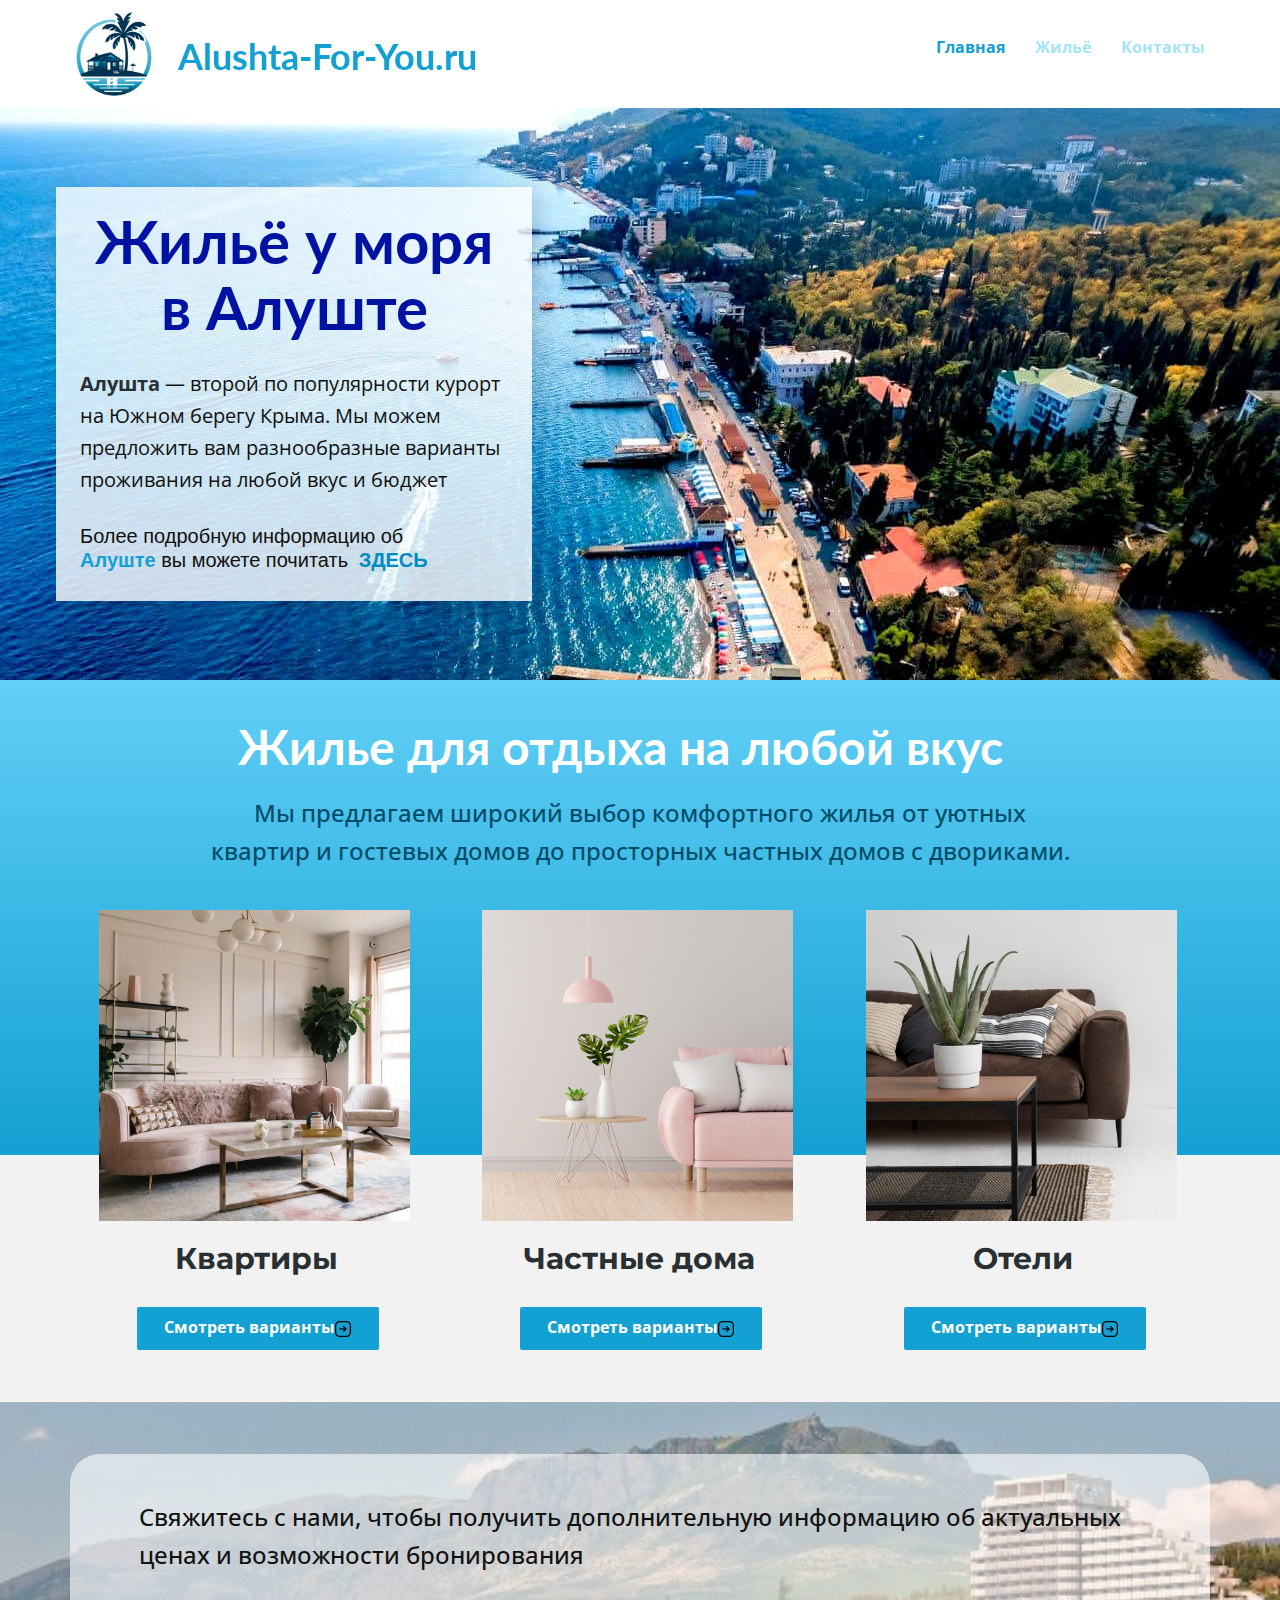
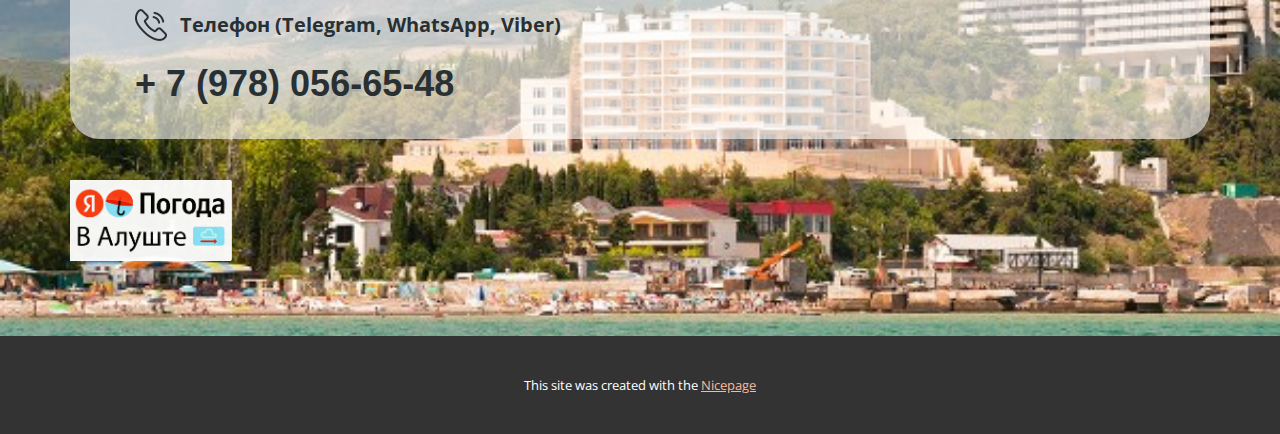
<file: AlushtaForYou/index.html>
<!DOCTYPE html>
<html style="font-size: 16px;" lang="ru"><head>
    <meta name="viewport" content="width=device-width, initial-scale=1.0">
    <meta charset="utf-8">
    <meta name="keywords" content="​Design Your Home, Your Way, ​Build Gre​at Products, ​​Complete Interior Design Service, Contacts">
    <meta name="description" content="">
    <title>Главная</title>
    <link rel="stylesheet" href="nicepage.css" media="screen">
<link rel="stylesheet" href="Главная.css" media="screen">
    <script class="u-script" type="text/javascript" src="jquery.js" defer=""></script>
    <script class="u-script" type="text/javascript" src="nicepage.js" defer=""></script>
    <meta name="generator" content="Nicepage 6.11.6, nicepage.com">
    <link id="u-theme-google-font" rel="stylesheet" href="https://fonts.googleapis.com/css?family=Lato:100,100i,300,300i,400,400i,700,700i,900,900i|Open+Sans:300,300i,400,400i,500,500i,600,600i,700,700i,800,800i">
    <link id="u-page-google-font" rel="stylesheet" href="https://fonts.googleapis.com/css?family=Montserrat:100,100i,200,200i,300,300i,400,400i,500,500i,600,600i,700,700i,800,800i,900,900i">
    
    
    
    
    
    <script type="application/ld+json">{
		"@context": "http://schema.org",
		"@type": "Organization",
		"name": "",
		"logo": "images/-2.png"
}</script>
    <meta name="theme-color" content="#f05510">
    <meta property="og:title" content="Главная">
    <meta property="og:type" content="website">
  <meta data-intl-tel-input-cdn-path="intlTelInput/"></head>
  <body data-home-page="Главная.html" data-home-page-title="Главная" data-path-to-root="./" data-include-products="false" class="u-body u-xl-mode" data-lang="ru"><header class="u-clearfix u-header u-header" id="sec-2b6b"><div class="u-clearfix u-sheet u-valign-middle-lg u-sheet-1">
        <a href="#" class="u-image u-logo u-image-1" data-image-width="1024" data-image-height="1024">
          <img src="images/-2.png" class="u-logo-image u-logo-image-1">
        </a>
        <h3 class="u-headline u-text u-text-palette-4-light-1 u-text-1" data-animation-name="customAnimationIn" data-animation-duration="1000" data-animation-delay="0">
          <a class="u-active-none u-border-none u-btn u-button-link u-button-style u-hover-none u-none u-text-active-palette-4-light-2 u-text-hover-palette-4-dark-1 u-text-palette-4-base u-btn-1" data-href="Алушта.html"> Alushta-For-You<span class="u-text-palette-4-base">.ru</span>
          </a>
        </h3>
        <nav class="u-menu u-menu-one-level u-menu-open-right u-offcanvas u-menu-1" data-responsive-from="MD">
          <div class="menu-collapse" style="font-size: 1rem; letter-spacing: 0px; font-weight: 700;">
            <a class="u-button-style u-custom-active-color u-custom-border u-custom-border-color u-custom-borders u-custom-color u-custom-left-right-menu-spacing u-custom-padding-bottom u-custom-text-active-color u-custom-text-color u-custom-text-hover-color u-custom-top-bottom-menu-spacing u-nav-link u-text-active-palette-1-base u-text-hover-palette-2-base u-text-palette-4-dark-1" href="#" style="padding: 6px 14px; font-size: calc(1em + 12px);">
              <svg class="u-svg-link" viewBox="0 0 24 24"><use xlink:href="#menu-hamburger"></use></svg>
              <svg class="u-svg-content" version="1.1" id="menu-hamburger" viewBox="0 0 16 16" x="0px" y="0px" xmlns:xlink="http://www.w3.org/1999/xlink" xmlns="http://www.w3.org/2000/svg"><g><rect y="1" width="16" height="2"></rect><rect y="7" width="16" height="2"></rect><rect y="13" width="16" height="2"></rect>
</g></svg>
            </a>
          </div>
          <div class="u-custom-menu u-nav-container">
            <ul class="u-nav u-spacing-20 u-unstyled u-nav-1"><li class="u-nav-item"><a class="u-border-active-palette-4-light-1 u-border-hover-palette-4-light-3 u-border-no-bottom u-border-no-left u-border-no-right u-border-no-top u-button-style u-nav-link u-text-active-palette-4-base u-text-hover-palette-4-dark-2 u-text-palette-4-light-2" href="Главная.html" style="padding: 0px 5px;">Главная</a>
</li><li class="u-nav-item"><a class="u-border-active-palette-4-light-1 u-border-hover-palette-4-light-3 u-border-no-bottom u-border-no-left u-border-no-right u-border-no-top u-button-style u-nav-link u-text-active-palette-4-base u-text-hover-palette-4-dark-2 u-text-palette-4-light-2" href="Жильё.html" style="padding: 0px 5px;">Жильё</a>
</li><li class="u-nav-item"><a class="u-border-active-palette-4-light-1 u-border-hover-palette-4-light-3 u-border-no-bottom u-border-no-left u-border-no-right u-border-no-top u-button-style u-nav-link u-text-active-palette-4-base u-text-hover-palette-4-dark-2 u-text-palette-4-light-2" href="Жильё.html#sec-c2d8" style="padding: 0px 5px;">Контакты</a>
</li></ul>
          </div>
          <div class="u-custom-menu u-nav-container-collapse">
            <div class="u-container-style u-expanded-width-xs u-inner-container-layout u-palette-4-light-3 u-sidenav u-sidenav-1" data-offcanvas-width="440">
              <div class="u-inner-container-layout u-sidenav-overflow" style="padding: 0px 0px 470px;">
                <div class="u-menu-close"></div>
                <ul class="u-align-center u-nav u-popupmenu-items u-spacing-0 u-text-active-palette-4-dark-1 u-text-hover-palette-4-light-1 u-text-palette-4-dark-3 u-unstyled u-nav-2"><li class="u-nav-item"><a class="u-button-style u-nav-link" href="Главная.html" style="padding-top: 14px; padding-bottom: 14px;">Главная</a>
</li><li class="u-nav-item"><a class="u-button-style u-nav-link" href="Жильё.html" style="padding-top: 14px; padding-bottom: 14px;">Жильё</a>
</li><li class="u-nav-item"><a class="u-button-style u-nav-link" href="Жильё.html#sec-c2d8" style="padding-top: 14px; padding-bottom: 14px;">Контакты</a>
</li></ul>
              </div>
            </div>
            <div class="u-menu-overlay u-opacity u-opacity-30 u-palette-4-light-2"></div>
          </div>
        </nav>
      </div></header>
    <section class="u-clearfix u-image u-section-1" id="carousel_e184" data-image-width="1280" data-image-height="870">
      <div class="u-clearfix u-sheet u-sheet-1">
        <div class="u-container-style u-group u-opacity u-opacity-80 u-shape-rectangle u-white u-group-1">
          <div class="u-container-layout u-container-layout-1">
            <h1 class="u-align-center u-text u-text-custom-color-8 u-text-1">
              <span style="font-weight: 700; font-size: 3.75rem;">Жильё у моря</span>
              <span style="font-size: 3.75rem; font-weight: 700;">в Алуште</span>
            </h1>
            <p class="u-align-left u-text u-text-2">
              <span style="font-weight: 700;" class="u-text-palette-4-dark-3"> Алушта</span>&nbsp;— второй по популярности курорт на Южном берегу Крыма. Мы можем предложить вам разнообразные варианты проживания на любой вкус и бюджет <br>
            </p>
            <h4 class="u-align-left u-custom-font u-font-arial u-text u-text-3">Более подробную информацию об<br>
              <span class="u-text-palette-4-base">
                <span style="font-weight: 700;">Алуште</span>
              </span>вы можете почитать <a href="Алушта.html" class="u-active-none u-border-none u-btn u-button-link u-button-style u-hover-none u-none u-text-active-palette-4-dark-2 u-text-custom-color-1 u-text-hover-palette-4-light-1 u-btn-1">ЗДЕСЬ</a>
            </h4>
          </div>
        </div>
      </div>
    </section>
    <section class="u-align-center u-clearfix u-grey-5 u-valign-middle-md u-valign-middle-sm u-section-2" id="sec-af6a">
      <div class="u-align-center u-container-style u-expanded-width u-gradient u-group u-shape-rectangle u-group-1">
        <div class="u-container-layout u-valign-top-lg u-valign-top-xl u-container-layout-1">
          <h2 class="u-align-center u-text u-text-body-alt-color u-text-1">Жилье для отдыха на любой вкус</h2>
          <p class="u-align-center u-text u-text-custom-color-5 u-text-2"> Мы предлагаем широкий выбор комфортного жилья от уютных квартир и гостевых домов до просторных частных домов с двориками.</p>
        </div>
      </div><!--products--><!--products_options_json--><!--{"type":"Recent","source":"","tags":"","count":""}--><!--/products_options_json-->
      <div class="u-expanded-width-md u-expanded-width-sm u-expanded-width-xs u-products u-products-1" data-site-sorting-prop="created" data-site-sorting-order="desc" data-products-datasource="site" data-items-per-page="3" data-products-id="1">
        <div class="u-list-control"></div>
        <div class="u-repeater u-repeater-1">
          <!--product_item--><div class="u-align-center u-container-style u-products-item u-repeater-item" data-product-id="1">
            <div class="u-container-layout u-similar-container u-valign-bottom-xl u-container-layout-2"><!--product_image-->
              <a class="u-product-title-link" href="products/квартиры-1.html"><img alt="" class="custom-expanded u-image u-image-contain u-image-default u-product-control u-image-1" src="images/trtrt.jpg"></a><!--/product_image--><!--product_title-->
              <h4 class="u-align-center u-product-control u-text u-text-palette-4-dark-3 u-text-3">
                <a class="u-product-title-link" href="products/квартиры-1.html">Квартиры</a>
              </h4><!--/product_title-->
              <a href="Жильё.html#sec-b2a8" class="u-active-palette-4-dark-2 u-border-none u-btn u-btn-round u-button-style u-hover-palette-4-light-1 u-palette-4-base u-radius u-btn-1">Смотреть варианты<span class="u-file-icon u-icon"><img src="images/2040514.png" alt=""></span>
              </a>
            </div>
          </div><!--/product_item--><!--product_item--><div class="u-align-center u-container-style u-products-item u-repeater-item" data-product-id="2">
            <div class="u-container-layout u-similar-container u-valign-bottom-xl u-container-layout-3"><!--product_image-->
              <a class="u-product-title-link" href="products/частные-дома-1.html"><img alt="" class="custom-expanded u-image u-image-contain u-image-default u-product-control u-image-2" src="images/gfgffg.jpg"></a><!--/product_image--><!--product_title-->
              <h4 class="u-align-center u-product-control u-text u-text-palette-4-dark-3 u-text-4">
                <a class="u-product-title-link" href="products/частные-дома-1.html">Частные дома</a>
              </h4><!--/product_title-->
              <a href="Жильё.html#carousel_9306" class="u-active-palette-4-dark-2 u-border-none u-btn u-btn-round u-button-style u-hover-palette-4-light-1 u-palette-4-base u-radius u-btn-2">Смотреть варианты<span class="u-file-icon u-icon"><img src="images/2040514.png" alt=""></span>
              </a>
            </div>
          </div><!--/product_item--><!--product_item--><div class="u-align-center u-container-style u-products-item u-repeater-item" data-product-id="3">
            <div class="u-container-layout u-similar-container u-valign-bottom-xl u-container-layout-4"><!--product_image-->
              <a class="u-product-title-link" href="products/отели.html"><img alt="" class="custom-expanded u-image u-image-contain u-image-default u-product-control u-image-3" src="images/fgfg4.jpg"></a><!--/product_image--><!--product_title-->
              <h4 class="u-align-center u-product-control u-text u-text-palette-4-dark-3 u-text-5">
                <a class="u-product-title-link" href="products/отели.html">Отели</a>
              </h4><!--/product_title-->
              <a href="Жильё.html#carousel_d322" class="u-active-palette-4-dark-2 u-border-none u-btn u-btn-round u-button-style u-hover-palette-4-light-1 u-palette-4-base u-radius u-btn-3">Смотреть варианты<span class="u-file-icon u-icon"><img src="images/2040514.png" alt=""></span>
              </a>
            </div>
          </div><!--/product_item-->
          
          
        </div>
        <div class="u-list-control"></div>
      </div><!--/products-->
    </section>
    <section class="u-align-center u-clearfix u-image u-section-3" id="sec-3819" data-image-width="600" data-image-height="419">
      <div class="u-clearfix u-sheet u-sheet-1">
        <div class="custom-expanded u-container-style u-expanded-width-lg u-expanded-width-md u-expanded-width-sm u-expanded-width-xl u-group u-opacity u-opacity-60 u-radius u-shape-round u-white u-group-1">
          <div class="u-container-layout u-container-layout-1">
            <p class="u-text u-text-1"> Свяжитесь с нами, чтобы получить дополнительную информацию об актуальных ценах и возможности бронирования</p>
            <div class="data-layout-selected u-clearfix u-layout-wrap u-layout-wrap-1">
              <div class="u-layout">
                <div class="u-layout-row">
                  <div class="u-container-style u-layout-cell u-size-60 u-layout-cell-1">
                    <div class="u-container-layout u-valign-bottom-lg u-valign-bottom-md u-valign-bottom-sm u-valign-bottom-xl u-container-layout-2"><span class="u-file-icon u-icon u-text-palette-4-dark-3 u-icon-1"><img src="images/73552-74c29408.png" alt=""></span>
                      <p class="u-text u-text-default-lg u-text-default-md u-text-default-sm u-text-default-xl u-text-palette-4-dark-3 u-text-2">Телефон (Telegram, WhatsApp, Viber)</p>
                      <h4 class="u-custom-font u-font-arial u-text u-text-palette-4-dark-3 u-text-3">+ 7 (978) 056-65-48</h4>
                    </div>
                  </div>
                </div>
              </div>
            </div>
          </div>
        </div>
        <img class="u-image u-image-contain u-image-default u-opacity u-opacity-95 u-image-1" src="images/-1.png" alt="" data-image-width="2712" data-image-height="1352" data-href="https://yandex.ru/pogoda/alushta?lat=44.676404&amp;lon=34.41012" data-target="_blank">
      </div>
    </section>
    
    
    
    
    <section class="u-backlink u-clearfix u-grey-80">
      <p class="u-text">
        <span>This site was created with the </span>
        <a class="u-link" href="https://nicepage.com/" target="_blank" rel="nofollow">
          <span>Nicepage</span>
        </a>
      </p>
    </section>
  <section class="u-black u-clearfix u-container-style u-dialog-block u-opacity u-opacity-70 u-payment-dialog u-dialog-section-6" id="sec-f804">
      <div class="u-align-center u-container-style u-dialog u-radius-25 u-shape-round u-white u-dialog-1">
        <div class="u-container-layout u-valign-top u-container-layout-1">
          <h5 class="u-align-left u-text u-text-1">Buy Now</h5>
          <div class="u-expanded-width u-products u-products-1" data-site-sorting-prop="created" data-site-sorting-order="desc" data-items-per-page="1">
            <div class="u-list-control"></div>
            <div class="u-repeater u-repeater-1">
              <!--product_item--><div class="u-container-style u-products-item u-repeater-item">
                <div class="u-container-layout u-similar-container u-container-layout-2">
                  <h5 class="u-align-left u-product-control u-text u-text-2">
                    <a class="u-product-title-link" href="#">Product 1 Title</a>
                  </h5>
                  <div class="u-align-left u-product-control u-product-desc u-text u-text-3">
                    <p>Sample text. Lorem ipsum dolor sit amet, consectetur adipiscing elit nullam nunc justo sagittis suscipit ultrices.</p>
                  </div>
                  <div class="u-align-left u-product-control u-product-quantity u-product-quantity-1">
                    <div class="u-hidden u-quantity-label">Quantity</div>
                    <div class="u-border-1 u-border-grey-30 u-quantity-input u-radius-50">
                      <a class="disabled minus u-button-style u-quantity-button u-text-body-color">
                        <svg xmlns="http://www.w3.org/2000/svg" viewBox="0 0 16 16"><path d="m 4 8 h 8" fill="none" stroke="currentColor" stroke-width="1" fill-rule="evenodd"></path></svg>
                      </a>
                      <input class="u-input" type="text" value="1" pattern="[0-9]+">
                      <a class="plus u-button-style u-quantity-button u-text-body-color">
                        <svg xmlns="http://www.w3.org/2000/svg" viewBox="0 0 16 16"><path d="m 4 8 h 8 M 8 4 v 8" fill="none" stroke="currentColor" stroke-width="1" fill-rule="evenodd"></path></svg>
                      </a>
                    </div>
                  </div>
                  <div data-add-zero-cents="true" class="u-align-left u-product-control u-product-price u-product-price-1">
                    <div class="u-price-wrapper u-spacing-10">
                      <div class="u-old-price" style="text-decoration: line-through !important;">$20.00</div>
                      <div class="u-price" style="font-size: 1.25rem; font-weight: 700;">$17.00</div>
                    </div>
                  </div>
                </div>
              </div><!--/product_item-->
            </div>
            <div class="u-list-control"></div>
          </div>
          <div class="u-expanded-width u-payment-services u-tab-links-align-justify u-tab-payment u-tab-vertical u-tabs u-payment-services-1" data-payment-order-approved-message="Your order has been approved. Thank you!" data-payment-order-cancelled-message="Unable to process your order. Please try again later.">
            <ul class="u-tab-list u-unstyled" role="tablist"><li class="u-tab-item" role="presentation"><a class="active u-active-grey-10 u-button-style u-payment-paypal u-tab-link u-text-body-color" id="link-tab-9cb3" href="#tab-9cb3" role="tab" aria-controls="tab-9cb3" aria-selected="true"><input type="radio" class="u-field-input u-grey-15 u-radius-15" name="payment-group" checked="checked"><span>Paypal</span><svg class="u-svg-content" xmlns="http://www.w3.org/2000/svg" x="0px" y="0px"><path fill="#009EE3" d="M11,5.9H18c3.8,0,5.2,1.9,4.9,4.7c-0.3,4.7-3.2,7.2-6.9,7.2h-1.9c-0.5,0-0.8,0.3-0.9,1.3l-0.8,4.3
  c-0.1,0.3-0.2,0.5-0.5,0.6H7.6c-0.4,0-0.5-0.3-0.4-1l2.6-16C9.9,6.3,10.2,5.9,11,5.9z"></path><path fill="#113984" d="M6.7,0h7.1c2,0,4.3,0.1,5.9,1.5c1.1,0.9,1.6,2.4,1.5,4c-0.4,5.4-3.7,8.5-8,8.5H9.6c-0.6,0-0.9,0.4-1.2,1.5
  l-0.9,5.1C7.4,21,7.3,21.3,7,21.3H2.6C2,21.3,1.9,21,2,20.1L5.2,1.3C5.3,0.4,5.7,0,6.7,0z"></path><path fill="#172C70" d="M8.6,14.8l1.3-7.9c0.1-0.7,0.5-1,1.3-1h7.1c1.2,0,2.1,0.2,2.8,0.5c-0.7,4.8-3.8,7.5-7.9,7.5H9.6
  C9.1,13.9,8.8,14.1,8.6,14.8z"></path></svg>
</a>
</li><li class="u-tab-item" role="presentation"><a class="u-active-grey-10 u-button-style u-payment-stripe u-tab-link u-text-body-color" id="link-tab-ab80" href="#tab-ab80" role="tab" aria-controls="tab-ab80" aria-selected="false"><input type="radio" class="u-field-input u-grey-15 u-radius-15" name="payment-group"><span>Stripe</span><svg class="u-svg-content" xmlns="http://www.w3.org/2000/svg" x="0px" y="0px" viewBox="0 0 24 24"><path fill="#635BFF" d="M14,9.2c-2.3-0.8-3.4-1.5-3.4-2.4c0-0.8,0.8-1.3,2-1.3c2.3,0,4.7,0.8,6.4,1.6l0.9-5.5
  c-1.3-0.5-4-1.6-7.7-1.6C9.6,0,7.5,0.7,5.8,1.9C4.1,3.2,3.4,4.9,3.4,7.2c0,4,2.6,5.7,6.8,7.2c2.7,0.9,3.6,1.6,3.6,2.5
  c0,0.9-0.9,1.6-2.4,1.6c-1.9,0-5.2-0.9-7.3-2.1L3,22c1.8,0.9,5.1,2,8.7,2c2.8,0,5.1-0.7,6.6-1.9c1.8-1.3,2.7-3.2,2.7-5.7
  C20.9,12.3,18.2,10.7,14,9.2L14,9.2z"></path></svg>
</a>
{
  width: 570px;
  min-height: 578px;
  height: auto;
  box-shadow: 0px 0px 8px 0px rgba(0,0,0,0.2);
  margin: 60px auto;
}

.u-dialog-section-6 .u-container-layout-1 {
  padding: 34px 35px;
}

.u-dialog-section-6 .u-text-1 {
  font-weight: 700;
  margin: 0 165px 0 0;
}

.u-dialog-section-6 .u-products-1 {
  margin-top: 30px;
  margin-bottom: 0;
}

.u-dialog-section-6 .u-repeater-1 {
  grid-template-columns: 100%;
  min-height: 206px;
  grid-gap: 10px;
}

.u-dialog-section-6 .u-container-layout-2 {
  padding: 0 0 30px;
}

.u-dialog-section-6 .u-text-2 {
  background-image: none;
  margin: 0;
}

.u-dialog-section-6 .u-text-3 {
  font-size: 0.875rem;
  margin: 20px 0 0;
}

.u-dialog-section-6 .u-product-quantity-1 {
  width: 125px;
  margin: 30px auto 0 0;
}

.u-dialog-section-6 .u-product-price-1 {
  margin: -34px 0 0 auto;
}

.u-dialog-section-6 .u-payment-services-1 {
  min-height: 250px;
  min-width: 50px;
  margin: 0;
}

.u-dialog-section-6 .u-container-layout-3 {
  padding: 20px 0 0;
}

.u-dialog-section-6 .u-container-layout-4 {
  padding: 20px 0 0;
}

.u-dialog-section-6 .u-btn-1 {
  width: 100%;
  margin: 0 auto;
}

.u-dialog-section-6 .u-icon-1 {
  width: 20px;
  height: 20px;
  left: auto;
  top: 36px;
  position: absolute;
  right: 35px;
  padding: 0;
}

@media (max-width: 1199px) {
  .u-dialog-section-6 .u-text-1 {
    margin-right: 165px;
  }

  .u-dialog-section-6 .u-payment-services-1 {
    margin-right: initial;
    margin-left: initial;
  }
}

@media (max-width: 991px) {
  .u-dialog-section-6 .u-container-layout-1 {
    padding: 30px;
  }

  .u-dialog-section-6 .u-container-layout-3 {
    padding-bottom: 0;
    padding-left: 0;
    padding-right: 0;
  }

  .u-dialog-section-6 .u-container-layout-4 {
    padding-bottom: 0;
    padding-left: 0;
    padding-right: 0;
  }

  .u-dialog-section-6 .u-icon-1 {
    top: 32px;
    right: 30px;
  }
}

@media (max-width: 767px) {
  .u-dialog-section-6 .u-dialog-1 {
    width: 540px;
  }
}

@media (max-width: 575px) {
  .u-dialog-section-6 .u-dialog-1 {
    width: 570px;
  }

  .u-dialog-section-6 .u-container-layout-1 {
    padding: 34px 35px;
  }

  .u-dialog-section-6 .u-text-1 {
    margin-right: 165px;
  }

  .u-dialog-section-6 .u-container-layout-3 {
    padding-right: 0;
    padding-bottom: 0;
    padding-left: 0;
  }

  .u-dialog-section-6 .u-container-layout-4 {
    padding-right: 0;
    padding-bottom: 0;
    padding-left: 0;
  }

  .u-dialog-section-6 .u-icon-1 {
    top: 36px;
    right: 35px;
  }
}</style>
</body></html>
</file>
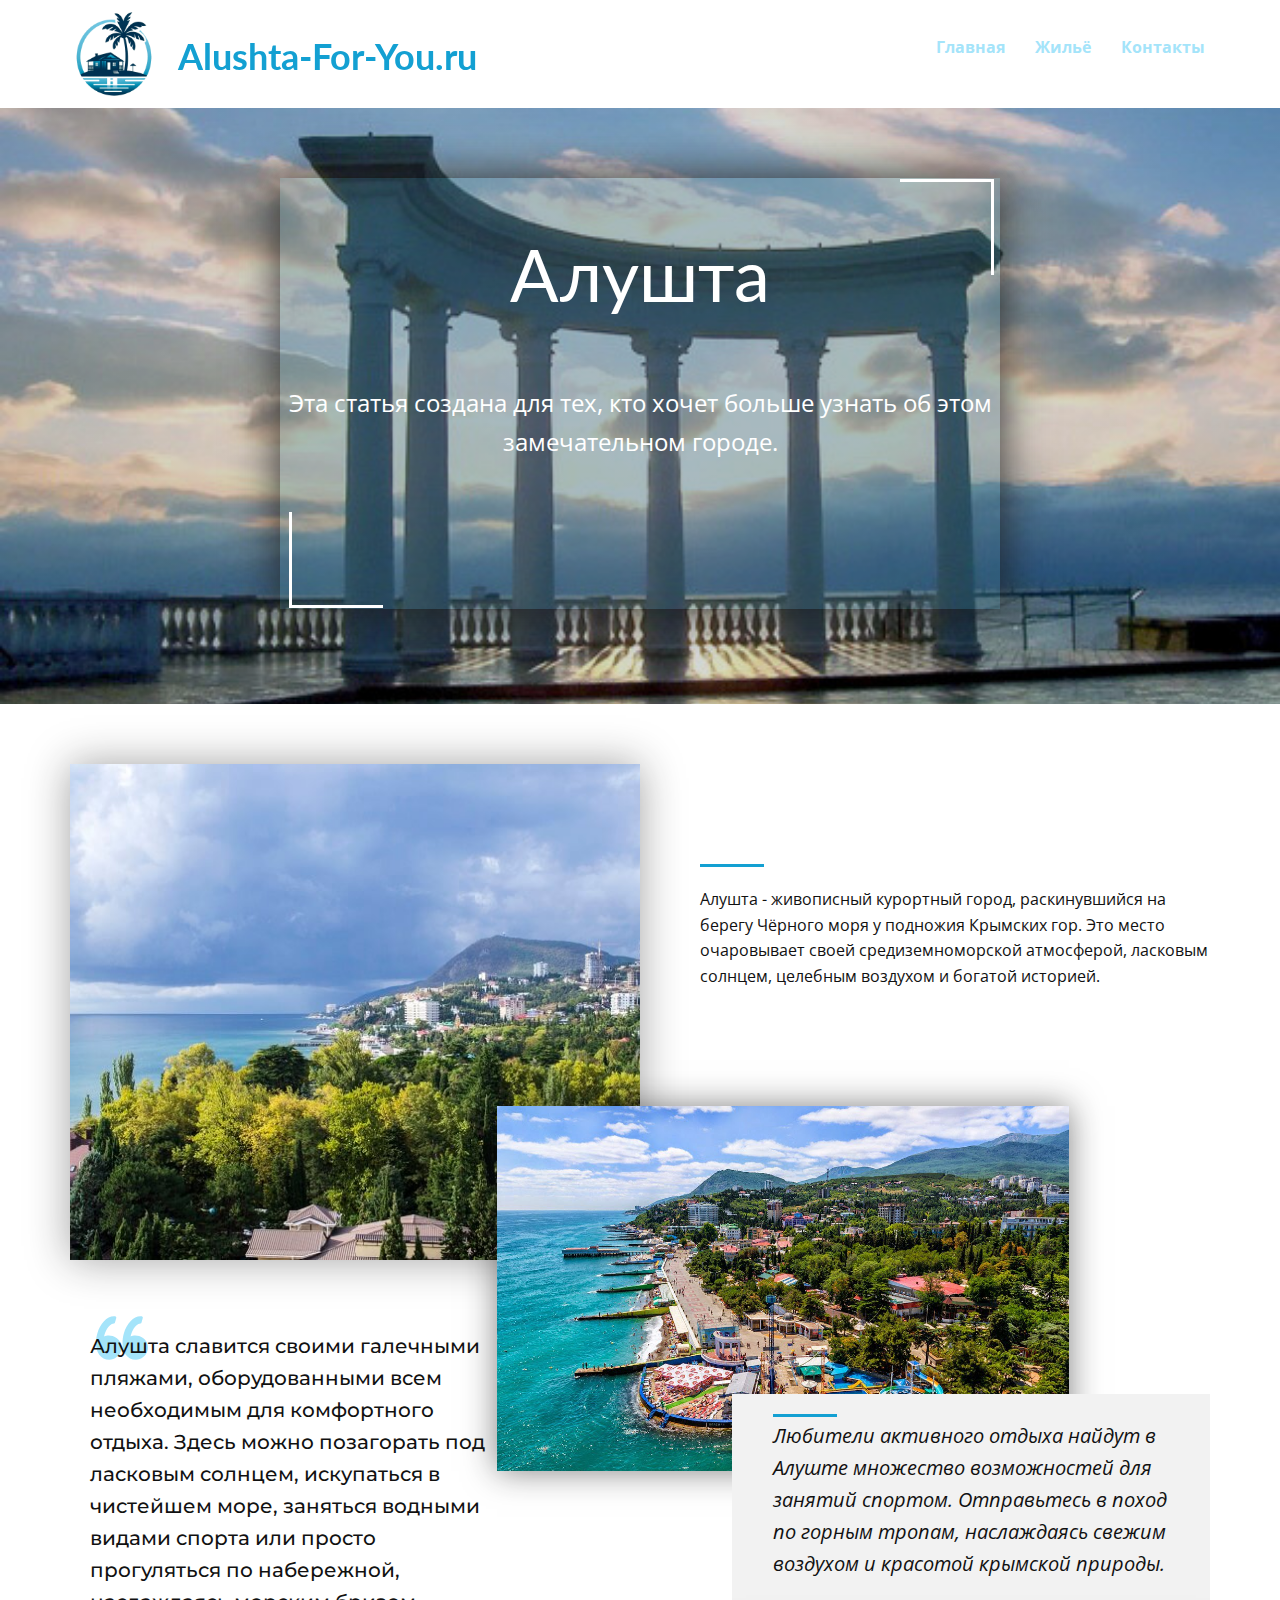
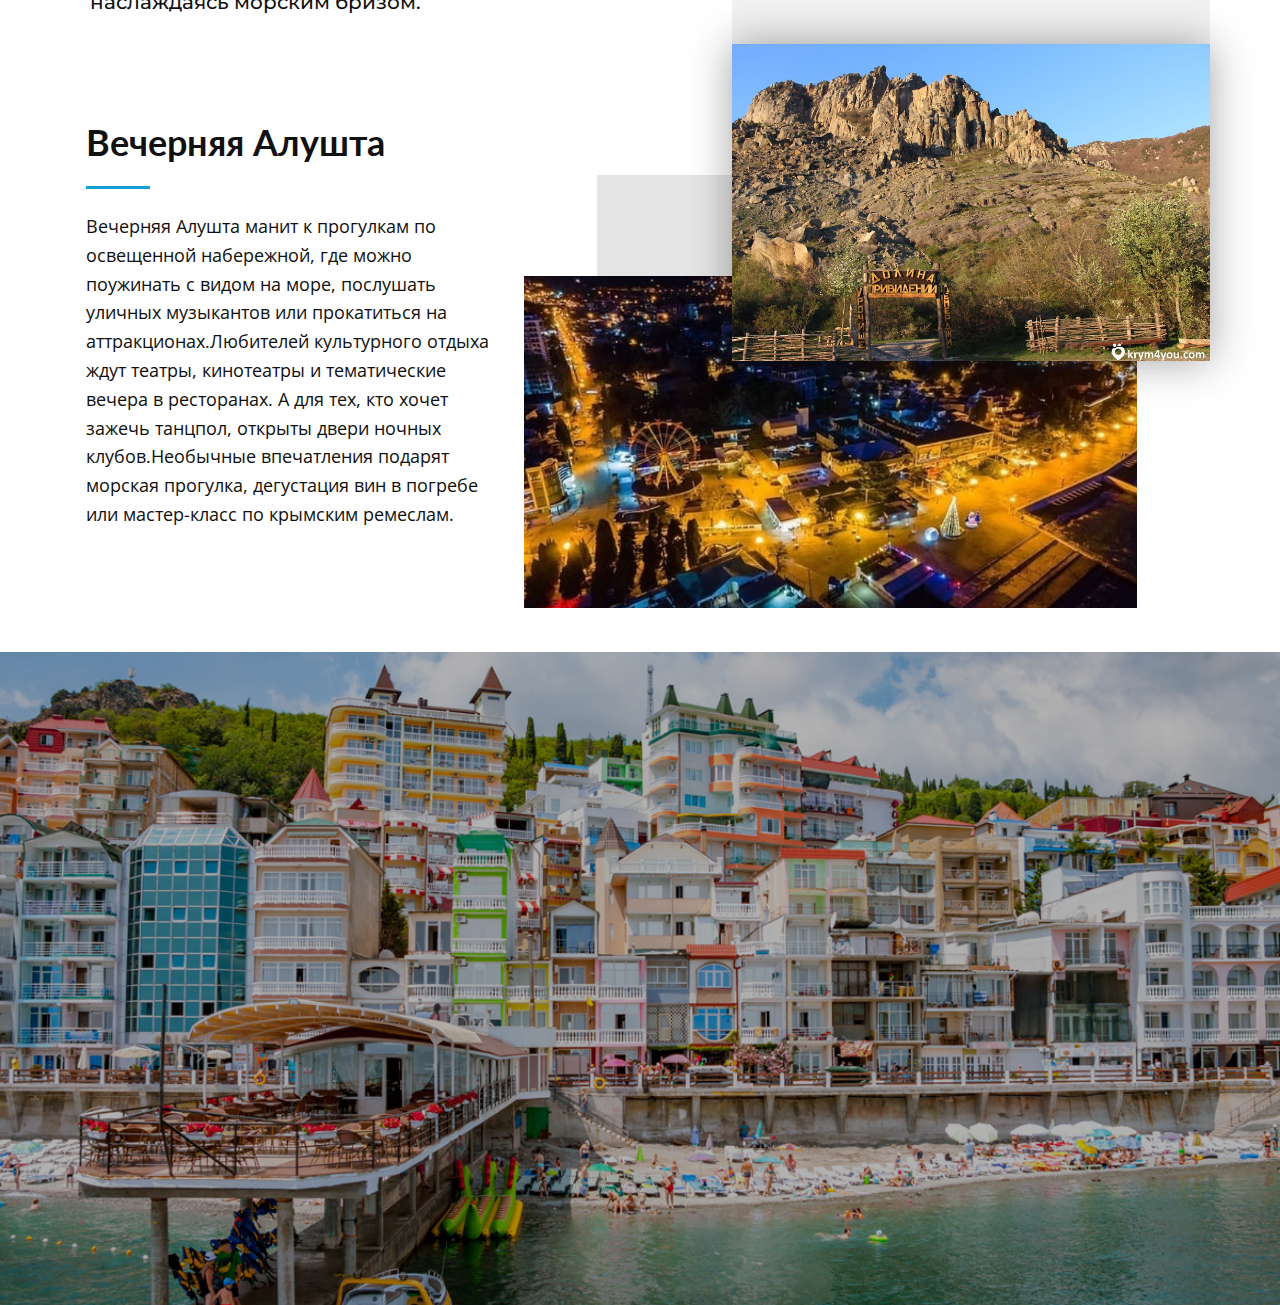
<file: AlushtaForYou/Алушта.html>
<!DOCTYPE html>
<html style="font-size: 16px;" lang="ru"><head>
    <meta name="viewport" content="width=device-width, initial-scale=1.0">
    <meta charset="utf-8">
    <meta name="keywords" content="The beauty of nature, the sky, the mountain, the tree..., Unseen beauty, 9 Things You Can Do to Save the Environment, 1, 2, 3, 4, 5, 6, Current projects, Save The World!, Save The World!">
    <meta name="description" content="">
    <title>Алушта</title>
    <link rel="stylesheet" href="nicepage.css" media="screen">
<link rel="stylesheet" href="Алушта.css" media="screen">
    <script class="u-script" type="text/javascript" src="jquery.js" defer=""></script>
    <script class="u-script" type="text/javascript" src="nicepage.js" defer=""></script>
    <meta name="generator" content="Nicepage 6.11.6, nicepage.com">
    <link id="u-theme-google-font" rel="stylesheet" href="https://fonts.googleapis.com/css?family=Lato:100,100i,300,300i,400,400i,700,700i,900,900i|Open+Sans:300,300i,400,400i,500,500i,600,600i,700,700i,800,800i">
    <link id="u-page-google-font" rel="stylesheet" href="https://fonts.googleapis.com/css?family=Montserrat:100,100i,200,200i,300,300i,400,400i,500,500i,600,600i,700,700i,800,800i,900,900i|Roboto:100,100i,300,300i,400,400i,500,500i,700,700i,900,900i">
    
    
    
    
    
    
    <script type="application/ld+json">{
		"@context": "http://schema.org",
		"@type": "Organization",
		"name": "",
		"logo": "images/-2.png"
}</script>
    <meta name="theme-color" content="#f05510">
    <meta property="og:title" content="Алушта">
    <meta property="og:type" content="website">
  <meta data-intl-tel-input-cdn-path="intlTelInput/"></head>
  <body data-path-to-root="./" data-include-products="false" class="u-body u-xl-mode" data-lang="ru"><header class="u-clearfix u-header u-header" id="sec-2b6b"><div class="u-clearfix u-sheet u-valign-middle-lg u-sheet-1">
        <a href="#" class="u-image u-logo u-image-1" data-image-width="1024" data-image-height="1024">
          <img src="images/-2.png" class="u-logo-image u-logo-image-1">
        </a>
        <h3 class="u-headline u-text u-text-palette-4-light-1 u-text-1" data-animation-name="customAnimationIn" data-animation-duration="1000" data-animation-delay="0">
          <a class="u-active-none u-border-none u-btn u-button-link u-button-style u-hover-none u-none u-text-active-palette-4-light-2 u-text-hover-palette-4-dark-1 u-text-palette-4-base u-btn-1" data-href="Алушта.html"> Alushta-For-You<span class="u-text-palette-4-base">.ru</span>
          </a>
        </h3>
        <nav class="u-menu u-menu-one-level u-menu-open-right u-offcanvas u-menu-1" data-responsive-from="MD">
          <div class="menu-collapse" style="font-size: 1rem; letter-spacing: 0px; font-weight: 700;">
            <a class="u-button-style u-custom-active-color u-custom-border u-custom-border-color u-custom-borders u-custom-color u-custom-left-right-menu-spacing u-custom-padding-bottom u-custom-text-active-color u-custom-text-color u-custom-text-hover-color u-custom-top-bottom-menu-spacing u-nav-link u-text-active-palette-1-base u-text-hover-palette-2-base u-text-palette-4-dark-1" href="#" style="padding: 6px 14px; font-size: calc(1em + 12px);">
              <svg class="u-svg-link" viewBox="0 0 24 24"><use xlink:href="#menu-hamburger"></use></svg>
              <svg class="u-svg-content" version="1.1" id="menu-hamburger" viewBox="0 0 16 16" x="0px" y="0px" xmlns:xlink="http://www.w3.org/1999/xlink" xmlns="http://www.w3.org/2000/svg"><g><rect y="1" width="16" height="2"></rect><rect y="7" width="16" height="2"></rect><rect y="13" width="16" height="2"></rect>
</g></svg>
            </a>
          </div>
          <div class="u-custom-menu u-nav-container">
            <ul class="u-nav u-spacing-20 u-unstyled u-nav-1"><li class="u-nav-item"><a class="u-border-active-palette-4-light-1 u-border-hover-palette-4-light-3 u-border-no-bottom u-border-no-left u-border-no-right u-border-no-top u-button-style u-nav-link u-text-active-palette-4-base u-text-hover-palette-4-dark-2 u-text-palette-4-light-2" href="Главная.html" style="padding: 0px 5px;">Главная</a>
</li><li class="u-nav-item"><a class="u-border-active-palette-4-light-1 u-border-hover-palette-4-light-3 u-border-no-bottom u-border-no-left u-border-no-right u-border-no-top u-button-style u-nav-link u-text-active-palette-4-base u-text-hover-palette-4-dark-2 u-text-palette-4-light-2" href="Жильё.html" style="padding: 0px 5px;">Жильё</a>
</li><li class="u-nav-item"><a class="u-border-active-palette-4-light-1 u-border-hover-palette-4-light-3 u-border-no-bottom u-border-no-left u-border-no-right u-border-no-top u-button-style u-nav-link u-text-active-palette-4-base u-text-hover-palette-4-dark-2 u-text-palette-4-light-2" href="Жильё.html#sec-c2d8" style="padding: 0px 5px;">Контакты</a>
</li></ul>
          </div>
          <div class="u-custom-menu u-nav-container-collapse">
            <div class="u-container-style u-expanded-width-xs u-inner-container-layout u-palette-4-light-3 u-sidenav u-sidenav-1" data-offcanvas-width="440">
              <div class="u-inner-container-layout u-sidenav-overflow" style="padding: 0px 0px 470px;">
                <div class="u-menu-close"></div>
                <ul class="u-align-center u-nav u-popupmenu-items u-spacing-0 u-text-active-palette-4-dark-1 u-text-hover-palette-4-light-1 u-text-palette-4-dark-3 u-unstyled u-nav-2"><li class="u-nav-item"><a class="u-button-style u-nav-link" href="Главная.html" style="padding-top: 14px; padding-bottom: 14px;">Главная</a>
</li><li class="u-nav-item"><a class="u-button-style u-nav-link" href="Жильё.html" style="padding-top: 14px; padding-bottom: 14px;">Жильё</a>
</li><li class="u-nav-item"><a class="u-button-style u-nav-link" href="Жильё.html#sec-c2d8" style="padding-top: 14px; padding-bottom: 14px;">Контакты</a>
</li></ul>
              </div>
            </div>
            <div class="u-menu-overlay u-opacity u-opacity-30 u-palette-4-light-2"></div>
          </div>
        </nav>
      </div></header> 
    <section class="u-clearfix u-image u-shading u-section-1" id="sec-eca5" data-image-width="600" data-image-height="420">
      <div class="u-clearfix u-sheet u-valign-middle-md u-sheet-1">
        <div class="u-container-style u-expanded-width-xs u-group u-opacity u-opacity-30 u-palette-4-dark-2 u-group-1">
          <div class="u-container-layout u-container-layout-1">
            <div class="u-border-3 u-border-white u-shape u-shape-bottom u-shape-left u-shape-1"></div>
            <h1 class="u-align-center u-text u-text-body-alt-color u-title u-text-1">Алушта</h1>
            <p class="u-align-center u-text u-text-2">Эта статья создана для тех, кто хочет больше узнать об этом замечательном городе. </p>
            <div class="u-border-3 u-border-white u-shape u-shape-right u-shape-top u-shape-2"></div>
          </div>
        </div>
      </div>
    </section>
    <section class="u-clearfix u-section-2" id="sec-6e7c">
      <div class="u-clearfix u-sheet u-sheet-1">
        <img src="images/image6.png" alt="" class="custom-expanded u-align-left u-image u-left-0 u-image-1" data-image-width="750" data-image-height="500">
        <img src="images/image5.png" alt="" class="u-align-left u-image u-right-0 u-image-2" data-image-width="1097" data-image-height="800">
        <div class="custom-expanded u-align-left u-container-style u-expanded-width-sm u-group u-right-0 u-group-1">
          <div class="u-container-layout u-container-layout-1">
            <div class="u-border-3 u-border-palette-4-base u-line u-line-horizontal u-line-1"></div>
            <p class="u-text u-text-default-sm u-text-default-xs u-text-1"> Алушта - живописный курортный город, раскинувшийся на берегу Чёрного моря у подножия Крымских гор. Это место очаровывает своей средиземноморской атмосферой, ласковым солнцем, целебным воздухом и богатой историей.</p>
          </div>
        </div>
        <div class="custom-expanded u-container-style u-group u-group-2">
          <div class="u-container-layout u-container-layout-2"><span class="u-icon u-icon-circle u-text-palette-4-light-2 u-icon-1"><svg class="u-svg-link" preserveAspectRatio="xMidYMin slice" viewBox="0 0 95.333 95.332" style="undefined"><use xlink:href="#svg-c151"></use></svg><svg class="u-svg-content" viewBox="0 0 95.333 95.332" x="0px" y="0px" id="svg-c151" style="enable-background:new 0 0 95.333 95.332;"><g><g><path d="M30.512,43.939c-2.348-0.676-4.696-1.019-6.98-1.019c-3.527,0-6.47,0.806-8.752,1.793    c2.2-8.054,7.485-21.951,18.013-23.516c0.975-0.145,1.774-0.85,2.04-1.799l2.301-8.23c0.194-0.696,0.079-1.441-0.318-2.045    s-1.035-1.007-1.75-1.105c-0.777-0.106-1.569-0.16-2.354-0.16c-12.637,0-25.152,13.19-30.433,32.076    c-3.1,11.08-4.009,27.738,3.627,38.223c4.273,5.867,10.507,9,18.529,9.313c0.033,0.001,0.065,0.002,0.098,0.002    c9.898,0,18.675-6.666,21.345-16.209c1.595-5.705,0.874-11.688-2.032-16.851C40.971,49.307,36.236,45.586,30.512,43.939z"></path><path d="M92.471,54.413c-2.875-5.106-7.61-8.827-13.334-10.474c-2.348-0.676-4.696-1.019-6.979-1.019    c-3.527,0-6.471,0.806-8.753,1.793c2.2-8.054,7.485-21.951,18.014-23.516c0.975-0.145,1.773-0.85,2.04-1.799l2.301-8.23    c0.194-0.696,0.079-1.441-0.318-2.045c-0.396-0.604-1.034-1.007-1.75-1.105c-0.776-0.106-1.568-0.16-2.354-0.16    c-12.637,0-25.152,13.19-30.434,32.076c-3.099,11.08-4.008,27.738,3.629,38.225c4.272,5.866,10.507,9,18.528,9.312    c0.033,0.001,0.065,0.002,0.099,0.002c9.897,0,18.675-6.666,21.345-16.209C96.098,65.559,95.376,59.575,92.471,54.413z"></path>
</g>
</g></svg></span>
            <h4 class="u-text u-text-2"> Алушта славится своими галечными пляжами, оборудованными всем необходимым для комфортного отдыха. Здесь <span style="font-weight: 400;"></span>можно позагорать под ласковым солнцем, искупаться в чистейшем море, заняться водными видами спорта или просто прогуляться по набережной, наслаждаясь морским бризом.
            </h4>
          </div>
        </div>
        <div class="custom-expanded u-align-left u-container-style u-grey-5 u-group u-group-3">
          <div class="u-container-layout u-valign-bottom-xs u-container-layout-3">
            <div class="u-border-3 u-border-palette-4-base u-line u-line-horizontal u-line-2"></div>
            <p class="u-text u-text-3"> Любители активного отдыха найдут в Алуште множество возможностей для занятий спортом.​&nbsp;Отправьтесь в поход по горным тропам, наслаждаясь свежим воздухом и красотой крымской природы.</p>
          </div>
        </div>
      </div>
    </section>
    <section class="u-clearfix u-section-3" id="sec-21d5">
      <div class="u-clearfix u-sheet u-sheet-1">
        <div class="u-grey-10 u-shape u-shape-rectangle u-shape-1"></div>
        <div class="u-align-left u-container-style u-expanded-width-md u-expanded-width-sm u-expanded-width-xs u-group u-group-1">
          <div class="u-container-layout u-container-layout-1">
            <h2 class="u-text u-text-1">Вечерняя Алушта</h2>
            <div class="u-border-3 u-border-palette-4-base u-line u-line-horizontal u-line-1"></div>
            <p class="u-text u-text-2"> Вечерняя Алушта манит к прогулкам по освещенной набережной, где можно поужинать с видом на море, послушать уличных музыкантов или прокатиться на аттракционах.Любителей культурного отдыха ждут театры, кинотеатры и тематические вечера в ресторанах. А для тех, кто хочет зажечь танцпол, открыты двери ночных клубов.Необычные впечатления подарят морская прогулка, дегустация вин в погребе или мастер-класс по крымским ремеслам.</p>
          </div>
        </div>
        <img src="images/image10.png" alt="" class="u-align-left u-image u-image-1" data-image-width="820" data-image-height="613">
        <img src="images/image8.png" alt="" class="u-align-left u-image u-left-0 u-image-2" data-image-width="914" data-image-height="615">
      </div>
    </section>
    <section class="u-clearfix u-image u-shading u-section-4" id="carousel_04b7" data-image-width="1200" data-image-height="810">
      <div class="u-clearfix u-sheet u-sheet-1">
        <div class="u-container-style u-group u-palette-4-base u-shape-rectangle u-group-1" data-animation-name="customAnimationIn" data-animation-duration="1500" data-animation-delay="750">
          <div class="u-container-layout u-valign-bottom-xs u-container-layout-1">
            <img class="u-image u-image-contain u-image-default u-image-1" src="images/-1.png" alt="" data-image-width="2712" data-image-height="1352" data-href="https://yandex.ru/pogoda/alushta?lat=44.676404&amp;lon=34.41012" data-target="_blank">
          </div>
        </div>
        <div class="custom-expanded u-align-left u-container-style u-group u-opacity u-opacity-90 u-white u-group-2" data-animation-name="customAnimationIn" data-animation-duration="1500" data-animation-delay="500">
          <div class="u-container-layout u-container-layout-2">
            <h5 class="u-align-left u-text u-text-default u-text-palette-5-dark-1 u-text-1"> Alushta-For-You.com</h5>
            <h1 class="u-align-left u-text u-text-2">Алушта - это место, которое стоит посетить.</h1>
            <a href="Жильё.html" class="u-border-none u-btn u-btn-round u-button-style u-hover-palette-4-dark-1 u-palette-4-light-1 u-radius u-btn-1">Найдите подходящее для вас жильё прямо сейчас!🌴 </a>
          </div>
        </div>
      </div>
    </section>
    
    
    

  
</body></html>
</file>
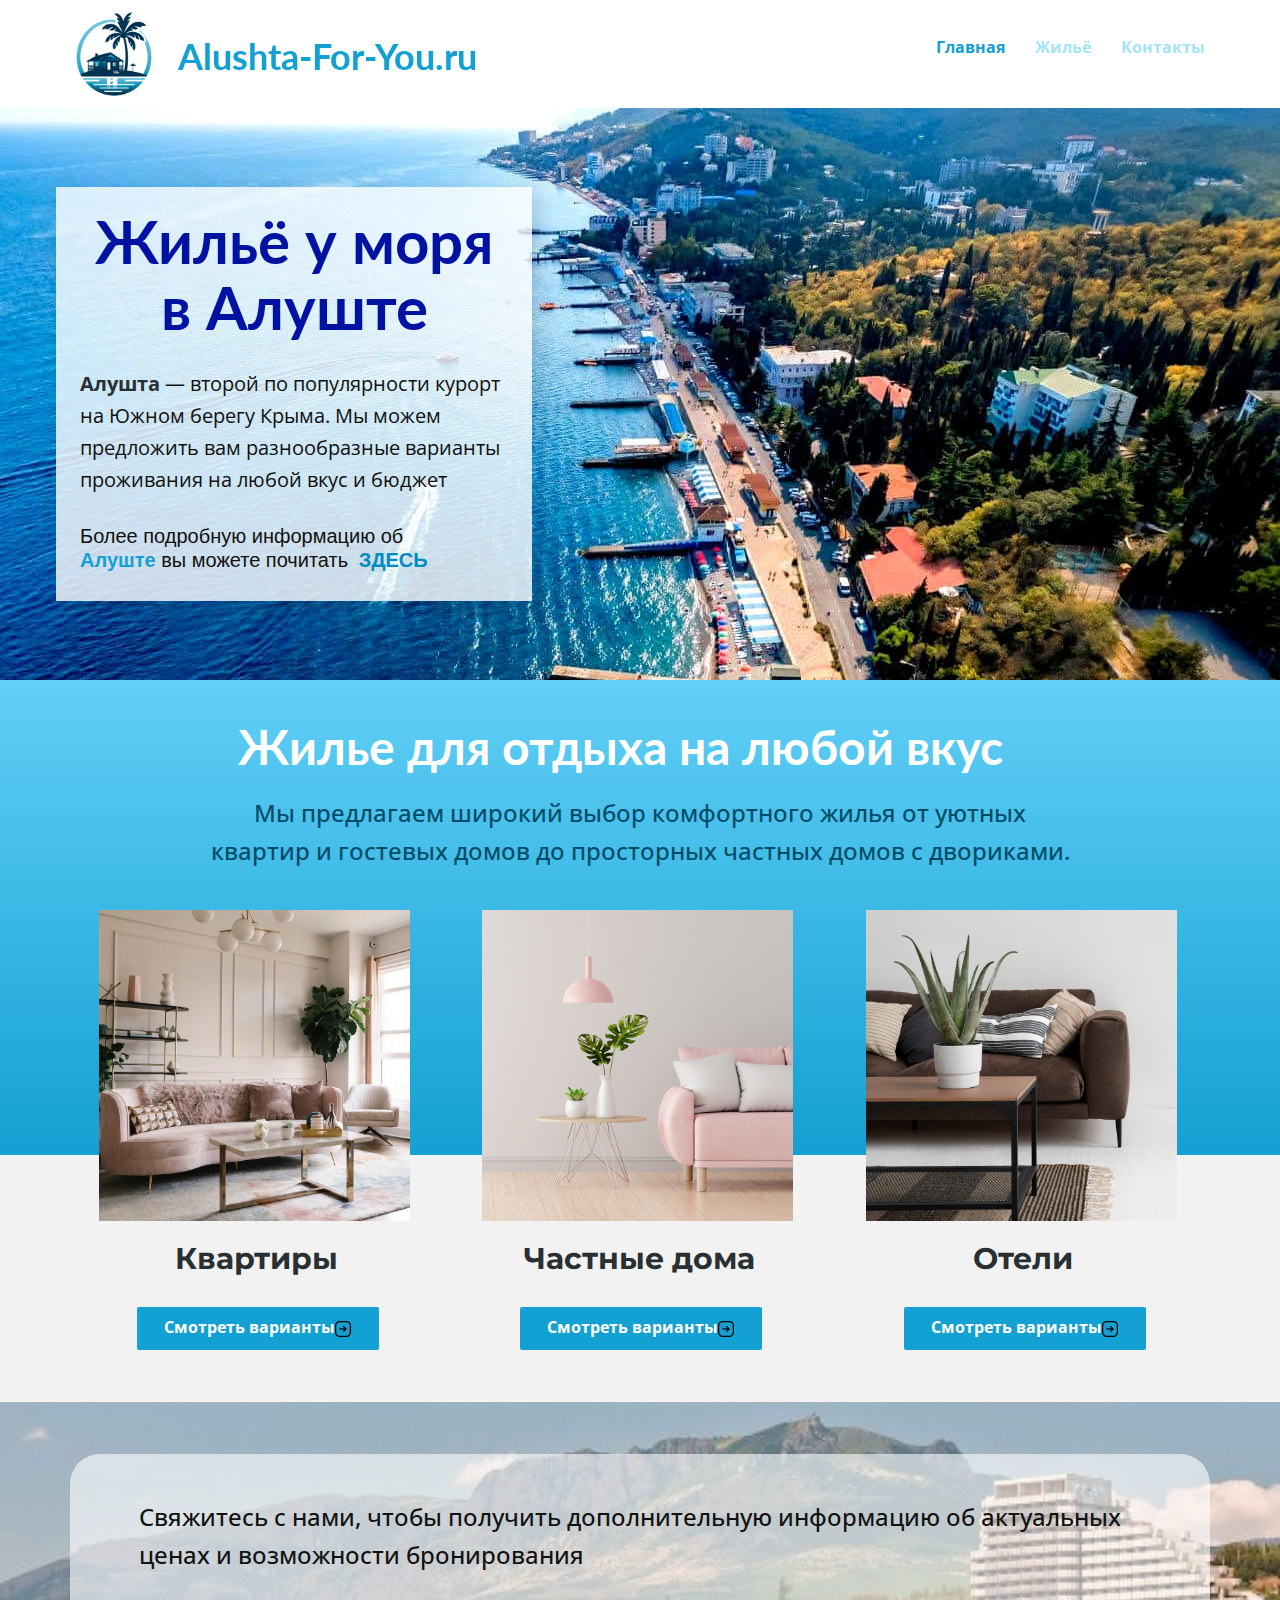
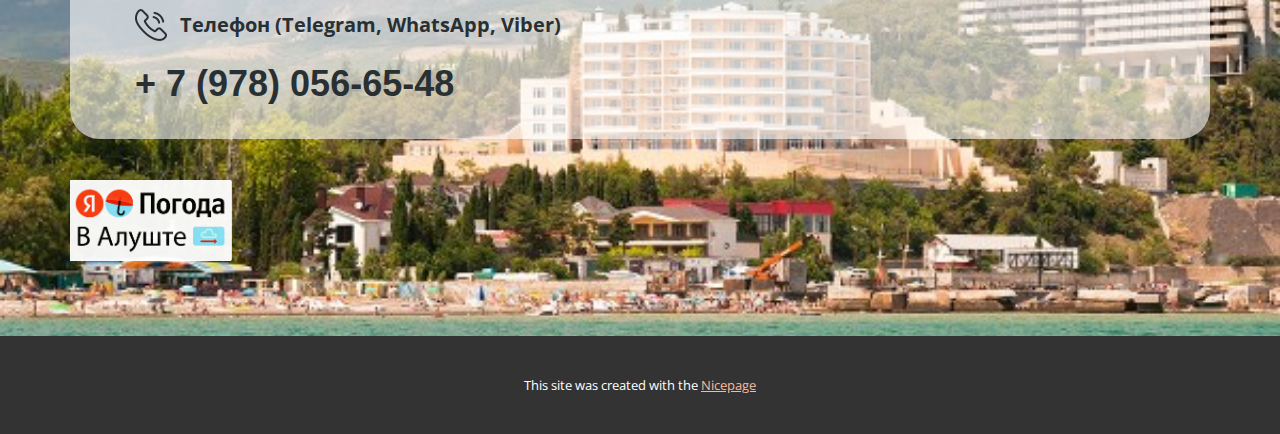
<file: AlushtaForYou/Главная.html>
<!DOCTYPE html>
<html style="font-size: 16px;" lang="ru"><head>
    <meta name="viewport" content="width=device-width, initial-scale=1.0">
    <meta charset="utf-8">
    <meta name="keywords" content="​Design Your Home, Your Way, ​Build Gre​at Products, ​​Complete Interior Design Service, Contacts">
    <meta name="description" content="">
    <title>Главная</title>
    <link rel="stylesheet" href="nicepage.css" media="screen">
<link rel="stylesheet" href="Главная.css" media="screen">
    <script class="u-script" type="text/javascript" src="jquery.js" defer=""></script>
    <script class="u-script" type="text/javascript" src="nicepage.js" defer=""></script>
    <meta name="generator" content="Nicepage 6.11.6, nicepage.com">
    <link id="u-theme-google-font" rel="stylesheet" href="https://fonts.googleapis.com/css?family=Lato:100,100i,300,300i,400,400i,700,700i,900,900i|Open+Sans:300,300i,400,400i,500,500i,600,600i,700,700i,800,800i">
    <link id="u-page-google-font" rel="stylesheet" href="https://fonts.googleapis.com/css?family=Montserrat:100,100i,200,200i,300,300i,400,400i,500,500i,600,600i,700,700i,800,800i,900,900i">
    
    
    
    
    
    <script type="application/ld+json">{
		"@context": "http://schema.org",
		"@type": "Organization",
		"name": "",
		"logo": "images/-2.png"
}</script>
    <meta name="theme-color" content="#f05510">
    <meta property="og:title" content="Главная">
    <meta property="og:type" content="website">
  <meta data-intl-tel-input-cdn-path="intlTelInput/"></head>
  <body data-path-to-root="./" data-include-products="false" class="u-body u-xl-mode" data-lang="ru"><header class="u-clearfix u-header u-header" id="sec-2b6b"><div class="u-clearfix u-sheet u-valign-middle-lg u-sheet-1">
        <a href="#" class="u-image u-logo u-image-1" data-image-width="1024" data-image-height="1024">
          <img src="images/-2.png" class="u-logo-image u-logo-image-1">
        </a>
        <h3 class="u-headline u-text u-text-palette-4-light-1 u-text-1" data-animation-name="customAnimationIn" data-animation-duration="1000" data-animation-delay="0">
          <a class="u-active-none u-border-none u-btn u-button-link u-button-style u-hover-none u-none u-text-active-palette-4-light-2 u-text-hover-palette-4-dark-1 u-text-palette-4-base u-btn-1" data-href="Алушта.html"> Alushta-For-You<span class="u-text-palette-4-base">.ru</span>
          </a>
        </h3>
        <nav class="u-menu u-menu-one-level u-menu-open-right u-offcanvas u-menu-1" data-responsive-from="MD">
          <div class="menu-collapse" style="font-size: 1rem; letter-spacing: 0px; font-weight: 700;">
            <a class="u-button-style u-custom-active-color u-custom-border u-custom-border-color u-custom-borders u-custom-color u-custom-left-right-menu-spacing u-custom-padding-bottom u-custom-text-active-color u-custom-text-color u-custom-text-hover-color u-custom-top-bottom-menu-spacing u-nav-link u-text-active-palette-1-base u-text-hover-palette-2-base u-text-palette-4-dark-1" href="#" style="padding: 6px 14px; font-size: calc(1em + 12px);">
              <svg class="u-svg-link" viewBox="0 0 24 24"><use xlink:href="#menu-hamburger"></use></svg>
              <svg class="u-svg-content" version="1.1" id="menu-hamburger" viewBox="0 0 16 16" x="0px" y="0px" xmlns:xlink="http://www.w3.org/1999/xlink" xmlns="http://www.w3.org/2000/svg"><g><rect y="1" width="16" height="2"></rect><rect y="7" width="16" height="2"></rect><rect y="13" width="16" height="2"></rect>
</g></svg>
            </a>
          </div>
          <div class="u-custom-menu u-nav-container">
            <ul class="u-nav u-spacing-20 u-unstyled u-nav-1"><li class="u-nav-item"><a class="u-border-active-palette-4-light-1 u-border-hover-palette-4-light-3 u-border-no-bottom u-border-no-left u-border-no-right u-border-no-top u-button-style u-nav-link u-text-active-palette-4-base u-text-hover-palette-4-dark-2 u-text-palette-4-light-2" href="Главная.html" style="padding: 0px 5px;">Главная</a>
</li><li class="u-nav-item"><a class="u-border-active-palette-4-light-1 u-border-hover-palette-4-light-3 u-border-no-bottom u-border-no-left u-border-no-right u-border-no-top u-button-style u-nav-link u-text-active-palette-4-base u-text-hover-palette-4-dark-2 u-text-palette-4-light-2" href="Жильё.html" style="padding: 0px 5px;">Жильё</a>
</li><li class="u-nav-item"><a class="u-border-active-palette-4-light-1 u-border-hover-palette-4-light-3 u-border-no-bottom u-border-no-left u-border-no-right u-border-no-top u-button-style u-nav-link u-text-active-palette-4-base u-text-hover-palette-4-dark-2 u-text-palette-4-light-2" href="Жильё.html#sec-c2d8" style="padding: 0px 5px;">Контакты</a>
</li></ul>
          </div>
          <div class="u-custom-menu u-nav-container-collapse">
            <div class="u-container-style u-expanded-width-xs u-inner-container-layout u-palette-4-light-3 u-sidenav u-sidenav-1" data-offcanvas-width="440">
              <div class="u-inner-container-layout u-sidenav-overflow" style="padding: 0px 0px 470px;">
                <div class="u-menu-close"></div>
                <ul class="u-align-center u-nav u-popupmenu-items u-spacing-0 u-text-active-palette-4-dark-1 u-text-hover-palette-4-light-1 u-text-palette-4-dark-3 u-unstyled u-nav-2"><li class="u-nav-item"><a class="u-button-style u-nav-link" href="Главная.html" style="padding-top: 14px; padding-bottom: 14px;">Главная</a>
</li><li class="u-nav-item"><a class="u-button-style u-nav-link" href="Жильё.html" style="padding-top: 14px; padding-bottom: 14px;">Жильё</a>
</li><li class="u-nav-item"><a class="u-button-style u-nav-link" href="Жильё.html#sec-c2d8" style="padding-top: 14px; padding-bottom: 14px;">Контакты</a>
</li></ul>
              </div>
            </div>
            <div class="u-menu-overlay u-opacity u-opacity-30 u-palette-4-light-2"></div>
          </div>
        </nav>
      </div></header>
    <section class="u-clearfix u-image u-section-1" id="carousel_e184" data-image-width="1280" data-image-height="870">
      <div class="u-clearfix u-sheet u-sheet-1">
        <div class="u-container-style u-group u-opacity u-opacity-80 u-shape-rectangle u-white u-group-1">
          <div class="u-container-layout u-container-layout-1">
            <h1 class="u-align-center u-text u-text-custom-color-8 u-text-1">
              <span style="font-weight: 700; font-size: 3.75rem;">Жильё у моря</span>
              <span style="font-size: 3.75rem; font-weight: 700;">в Алуште</span>
            </h1>
            <p class="u-align-left u-text u-text-2">
              <span style="font-weight: 700;" class="u-text-palette-4-dark-3"> Алушта</span>&nbsp;— второй по популярности курорт на Южном берегу Крыма. Мы можем предложить вам разнообразные варианты проживания на любой вкус и бюджет <br>
            </p>
            <h4 class="u-align-left u-custom-font u-font-arial u-text u-text-3">Более подробную информацию об<br>
              <span class="u-text-palette-4-base">
                <span style="font-weight: 700;">Алуште</span>
              </span>вы можете почитать <a href="Алушта.html" class="u-active-none u-border-none u-btn u-button-link u-button-style u-hover-none u-none u-text-active-palette-4-dark-2 u-text-custom-color-1 u-text-hover-palette-4-light-1 u-btn-1">ЗДЕСЬ</a>
            </h4>
          </div>
        </div>
      </div>
    </section>
    <section class="u-align-center u-clearfix u-grey-5 u-valign-middle-md u-valign-middle-sm u-section-2" id="sec-af6a">
      <div class="u-align-center u-container-style u-expanded-width u-gradient u-group u-shape-rectangle u-group-1">
        <div class="u-container-layout u-valign-top-lg u-valign-top-xl u-container-layout-1">
          <h2 class="u-align-center u-text u-text-body-alt-color u-text-1">Жилье для отдыха на любой вкус</h2>
          <p class="u-align-center u-text u-text-custom-color-5 u-text-2"> Мы предлагаем широкий выбор комфортного жилья от уютных квартир и гостевых домов до просторных частных домов с двориками.</p>
        </div>
      </div><!--products--><!--products_options_json--><!--{"type":"Recent","source":"","tags":"","count":""}--><!--/products_options_json-->
      <div class="u-expanded-width-md u-expanded-width-sm u-expanded-width-xs u-products u-products-1" data-site-sorting-prop="created" data-site-sorting-order="desc" data-products-datasource="site" data-items-per-page="3" data-products-id="1">
        <div class="u-list-control"></div>
        <div class="u-repeater u-repeater-1">
          <!--product_item--><div class="u-align-center u-container-style u-products-item u-repeater-item" data-product-id="1">
            <div class="u-container-layout u-similar-container u-valign-bottom-xl u-container-layout-2"><!--product_image-->
              <a class="u-product-title-link" href="products/квартиры-1.html"><img alt="" class="custom-expanded u-image u-image-contain u-image-default u-product-control u-image-1" src="images/trtrt.jpg"></a><!--/product_image--><!--product_title-->
              <h4 class="u-align-center u-product-control u-text u-text-palette-4-dark-3 u-text-3">
                <a class="u-product-title-link" href="products/квартиры-1.html">Квартиры</a>
              </h4><!--/product_title-->
              <a href="Жильё.html#sec-b2a8" class="u-active-palette-4-dark-2 u-border-none u-btn u-btn-round u-button-style u-hover-palette-4-light-1 u-palette-4-base u-radius u-btn-1">Смотреть варианты<span class="u-file-icon u-icon"><img src="images/2040514.png" alt=""></span>
              </a>
            </div>
          </div><!--/product_item--><!--product_item--><div class="u-align-center u-container-style u-products-item u-repeater-item" data-product-id="2">
            <div class="u-container-layout u-similar-container u-valign-bottom-xl u-container-layout-3"><!--product_image-->
              <a class="u-product-title-link" href="products/частные-дома-1.html"><img alt="" class="custom-expanded u-image u-image-contain u-image-default u-product-control u-image-2" src="images/gfgffg.jpg"></a><!--/product_image--><!--product_title-->
              <h4 class="u-align-center u-product-control u-text u-text-palette-4-dark-3 u-text-4">
                <a class="u-product-title-link" href="products/частные-дома-1.html">Частные дома</a>
              </h4><!--/product_title-->
              <a href="Жильё.html#carousel_9306" class="u-active-palette-4-dark-2 u-border-none u-btn u-btn-round u-button-style u-hover-palette-4-light-1 u-palette-4-base u-radius u-btn-2">Смотреть варианты<span class="u-file-icon u-icon"><img src="images/2040514.png" alt=""></span>
              </a>
            </div>
          </div><!--/product_item--><!--product_item--><div class="u-align-center u-container-style u-products-item u-repeater-item" data-product-id="3">
            <div class="u-container-layout u-similar-container u-valign-bottom-xl u-container-layout-4"><!--product_image-->
              <a class="u-product-title-link" href="products/отели.html"><img alt="" class="custom-expanded u-image u-image-contain u-image-default u-product-control u-image-3" src="images/fgfg4.jpg"></a><!--/product_image--><!--product_title-->
              <h4 class="u-align-center u-product-control u-text u-text-palette-4-dark-3 u-text-5">
                <a class="u-product-title-link" href="products/отели.html">Отели</a>
              </h4><!--/product_title-->
              <a href="Жильё.html#carousel_d322" class="u-active-palette-4-dark-2 u-border-none u-btn u-btn-round u-button-style u-hover-palette-4-light-1 u-palette-4-base u-radius u-btn-3">Смотреть варианты<span class="u-file-icon u-icon"><img src="images/2040514.png" alt=""></span>
              </a>
            </div>
          </div><!--/product_item-->
          
          
        </div>
        <div class="u-list-control"></div>
      </div><!--/products-->
    </section>
    <section class="u-align-center u-clearfix u-image u-section-3" id="sec-3819" data-image-width="600" data-image-height="419">
      <div class="u-clearfix u-sheet u-sheet-1">
        <div class="custom-expanded u-container-style u-expanded-width-lg u-expanded-width-md u-expanded-width-sm u-expanded-width-xl u-group u-opacity u-opacity-60 u-radius u-shape-round u-white u-group-1">
          <div class="u-container-layout u-container-layout-1">
            <p class="u-text u-text-1"> Свяжитесь с нами, чтобы получить дополнительную информацию об актуальных ценах и возможности бронирования</p>
            <div class="data-layout-selected u-clearfix u-layout-wrap u-layout-wrap-1">
              <div class="u-layout">
                <div class="u-layout-row">
                  <div class="u-container-style u-layout-cell u-size-60 u-layout-cell-1">
                    <div class="u-container-layout u-valign-bottom-lg u-valign-bottom-md u-valign-bottom-sm u-valign-bottom-xl u-container-layout-2"><span class="u-file-icon u-icon u-text-palette-4-dark-3 u-icon-1"><img src="images/73552-74c29408.png" alt=""></span>
                      <p class="u-text u-text-default-lg u-text-default-md u-text-default-sm u-text-default-xl u-text-palette-4-dark-3 u-text-2">Телефон (Telegram, WhatsApp, Viber)</p>
                      <h4 class="u-custom-font u-font-arial u-text u-text-palette-4-dark-3 u-text-3">+ 7 (978) 056-65-48</h4>
                    </div>
                  </div>
                </div>
              </div>
            </div>
          </div>
        </div>
        <img class="u-image u-image-contain u-image-default u-opacity u-opacity-95 u-image-1" src="images/-1.png" alt="" data-image-width="2712" data-image-height="1352" data-href="https://yandex.ru/pogoda/alushta?lat=44.676404&amp;lon=34.41012" data-target="_blank">
      </div>
    </section>
    
    
    
    
    <section class="u-backlink u-clearfix u-grey-80">
      <p class="u-text">
        <span>This site was created with the </span>
        <a class="u-link" href="https://nicepage.com/" target="_blank" rel="nofollow">
          <span>Nicepage</span>
        </a>
      </p>
    </section>
  <section class="u-black u-clearfix u-container-style u-dialog-block u-opacity u-opacity-70 u-payment-dialog u-dialog-section-6" id="sec-f804">
      <div class="u-align-center u-container-style u-dialog u-radius-25 u-shape-round u-white u-dialog-1">
        <div class="u-container-layout u-valign-top u-container-layout-1">
          <h5 class="u-align-left u-text u-text-1">Buy Now</h5>
          <div class="u-expanded-width u-products u-products-1" data-site-sorting-prop="created" data-site-sorting-order="desc" data-items-per-page="1">
            <div class="u-list-control"></div>
            <div class="u-repeater u-repeater-1">
              <!--product_item--><div class="u-container-style u-products-item u-repeater-item">
                <div class="u-container-layout u-similar-container u-container-layout-2">
                  <h5 class="u-align-left u-product-control u-text u-text-2">
                    <a class="u-product-title-link" href="#">Product 1 Title</a>
                  </h5>
                  <div class="u-align-left u-product-control u-product-desc u-text u-text-3">
                    <p>Sample text. Lorem ipsum dolor sit amet, consectetur adipiscing elit nullam nunc justo sagittis suscipit ultrices.</p>
                  </div>
                  <div class="u-align-left u-product-control u-product-quantity u-product-quantity-1">
                    <div class="u-hidden u-quantity-label">Quantity</div>
                    <div class="u-border-1 u-border-grey-30 u-quantity-input u-radius-50">
                      <a class="disabled minus u-button-style u-quantity-button u-text-body-color">
                        <svg xmlns="http://www.w3.org/2000/svg" viewBox="0 0 16 16"><path d="m 4 8 h 8" fill="none" stroke="currentColor" stroke-width="1" fill-rule="evenodd"></path></svg>
                      </a>
                      <input class="u-input" type="text" value="1" pattern="[0-9]+">
                      <a class="plus u-button-style u-quantity-button u-text-body-color">
                        <svg xmlns="http://www.w3.org/2000/svg" viewBox="0 0 16 16"><path d="m 4 8 h 8 M 8 4 v 8" fill="none" stroke="currentColor" stroke-width="1" fill-rule="evenodd"></path></svg>
                      </a>
                    </div>
                  </div>
                  <div data-add-zero-cents="true" class="u-align-left u-product-control u-product-price u-product-price-1">
                    <div class="u-price-wrapper u-spacing-10">
                      <div class="u-old-price" style="text-decoration: line-through !important;">$20.00</div>
                      <div class="u-price" style="font-size: 1.25rem; font-weight: 700;">$17.00</div>
                    </div>
                  </div>
                </div>
              </div><!--/product_item-->
            </div>
            <div class="u-list-control"></div>
          </div>
          <div class="u-expanded-width u-payment-services u-tab-links-align-justify u-tab-payment u-tab-vertical u-tabs u-payment-services-1" data-payment-order-approved-message="Your order has been approved. Thank you!" data-payment-order-cancelled-message="Unable to process your order. Please try again later.">
            <ul class="u-tab-list u-unstyled" role="tablist"><li class="u-tab-item" role="presentation"><a class="active u-active-grey-10 u-button-style u-payment-paypal u-tab-link u-text-body-color" id="link-tab-9cb3" href="#tab-9cb3" role="tab" aria-controls="tab-9cb3" aria-selected="true"><input type="radio" class="u-field-input u-grey-15 u-radius-15" name="payment-group" checked="checked"><span>Paypal</span><svg class="u-svg-content" xmlns="http://www.w3.org/2000/svg" x="0px" y="0px"><path fill="#009EE3" d="M11,5.9H18c3.8,0,5.2,1.9,4.9,4.7c-0.3,4.7-3.2,7.2-6.9,7.2h-1.9c-0.5,0-0.8,0.3-0.9,1.3l-0.8,4.3
  c-0.1,0.3-0.2,0.5-0.5,0.6H7.6c-0.4,0-0.5-0.3-0.4-1l2.6-16C9.9,6.3,10.2,5.9,11,5.9z"></path><path fill="#113984" d="M6.7,0h7.1c2,0,4.3,0.1,5.9,1.5c1.1,0.9,1.6,2.4,1.5,4c-0.4,5.4-3.7,8.5-8,8.5H9.6c-0.6,0-0.9,0.4-1.2,1.5
  l-0.9,5.1C7.4,21,7.3,21.3,7,21.3H2.6C2,21.3,1.9,21,2,20.1L5.2,1.3C5.3,0.4,5.7,0,6.7,0z"></path><path fill="#172C70" d="M8.6,14.8l1.3-7.9c0.1-0.7,0.5-1,1.3-1h7.1c1.2,0,2.1,0.2,2.8,0.5c-0.7,4.8-3.8,7.5-7.9,7.5H9.6
  C9.1,13.9,8.8,14.1,8.6,14.8z"></path></svg>
</a>
</li><li class="u-tab-item" role="presentation"><a class="u-active-grey-10 u-button-style u-payment-stripe u-tab-link u-text-body-color" id="link-tab-ab80" href="#tab-ab80" role="tab" aria-controls="tab-ab80" aria-selected="false"><input type="radio" class="u-field-input u-grey-15 u-radius-15" name="payment-group"><span>Stripe</span><svg class="u-svg-content" xmlns="http://www.w3.org/2000/svg" x="0px" y="0px" viewBox="0 0 24 24"><path fill="#635BFF" d="M14,9.2c-2.3-0.8-3.4-1.5-3.4-2.4c0-0.8,0.8-1.3,2-1.3c2.3,0,4.7,0.8,6.4,1.6l0.9-5.5
  c-1.3-0.5-4-1.6-7.7-1.6C9.6,0,7.5,0.7,5.8,1.9C4.1,3.2,3.4,4.9,3.4,7.2c0,4,2.6,5.7,6.8,7.2c2.7,0.9,3.6,1.6,3.6,2.5
  c0,0.9-0.9,1.6-2.4,1.6c-1.9,0-5.2-0.9-7.3-2.1L3,22c1.8,0.9,5.1,2,8.7,2c2.8,0,5.1-0.7,6.6-1.9c1.8-1.3,2.7-3.2,2.7-5.7
  C20.9,12.3,18.2,10.7,14,9.2L14,9.2z"></path></svg>
</a>
{
  width: 570px;
  min-height: 578px;
  height: auto;
  box-shadow: 0px 0px 8px 0px rgba(0,0,0,0.2);
  margin: 60px auto;
}

.u-dialog-section-6 .u-container-layout-1 {
  padding: 34px 35px;
}

.u-dialog-section-6 .u-text-1 {
  font-weight: 700;
  margin: 0 165px 0 0;
}

.u-dialog-section-6 .u-products-1 {
  margin-top: 30px;
  margin-bottom: 0;
}

.u-dialog-section-6 .u-repeater-1 {
  grid-template-columns: 100%;
  min-height: 206px;
  grid-gap: 10px;
}

.u-dialog-section-6 .u-container-layout-2 {
  padding: 0 0 30px;
}

.u-dialog-section-6 .u-text-2 {
  background-image: none;
  margin: 0;
}

.u-dialog-section-6 .u-text-3 {
  font-size: 0.875rem;
  margin: 20px 0 0;
}

.u-dialog-section-6 .u-product-quantity-1 {
  width: 125px;
  margin: 30px auto 0 0;
}

.u-dialog-section-6 .u-product-price-1 {
  margin: -34px 0 0 auto;
}

.u-dialog-section-6 .u-payment-services-1 {
  min-height: 250px;
  min-width: 50px;
  margin: 0;
}

.u-dialog-section-6 .u-container-layout-3 {
  padding: 20px 0 0;
}

.u-dialog-section-6 .u-container-layout-4 {
  padding: 20px 0 0;
}

.u-dialog-section-6 .u-btn-1 {
  width: 100%;
  margin: 0 auto;
}

.u-dialog-section-6 .u-icon-1 {
  width: 20px;
  height: 20px;
  left: auto;
  top: 36px;
  position: absolute;
  right: 35px;
  padding: 0;
}

@media (max-width: 1199px) {
  .u-dialog-section-6 .u-text-1 {
    margin-right: 165px;
  }

  .u-dialog-section-6 .u-payment-services-1 {
    margin-right: initial;
    margin-left: initial;
  }
}

@media (max-width: 991px) {
  .u-dialog-section-6 .u-container-layout-1 {
    padding: 30px;
  }

  .u-dialog-section-6 .u-container-layout-3 {
    padding-bottom: 0;
    padding-left: 0;
    padding-right: 0;
  }

  .u-dialog-section-6 .u-container-layout-4 {
    padding-bottom: 0;
    padding-left: 0;
    padding-right: 0;
  }

  .u-dialog-section-6 .u-icon-1 {
    top: 32px;
    right: 30px;
  }
}

@media (max-width: 767px) {
  .u-dialog-section-6 .u-dialog-1 {
    width: 540px;
  }
}

@media (max-width: 575px) {
  .u-dialog-section-6 .u-dialog-1 {
    width: 570px;
  }

  .u-dialog-section-6 .u-container-layout-1 {
    padding: 34px 35px;
  }

  .u-dialog-section-6 .u-text-1 {
    margin-right: 165px;
  }

  .u-dialog-section-6 .u-container-layout-3 {
    padding-right: 0;
    padding-bottom: 0;
    padding-left: 0;
  }

  .u-dialog-section-6 .u-container-layout-4 {
    padding-right: 0;
    padding-bottom: 0;
    padding-left: 0;
  }

  .u-dialog-section-6 .u-icon-1 {
    top: 36px;
    right: 35px;
  }
}</style>
</body></html>
</file>
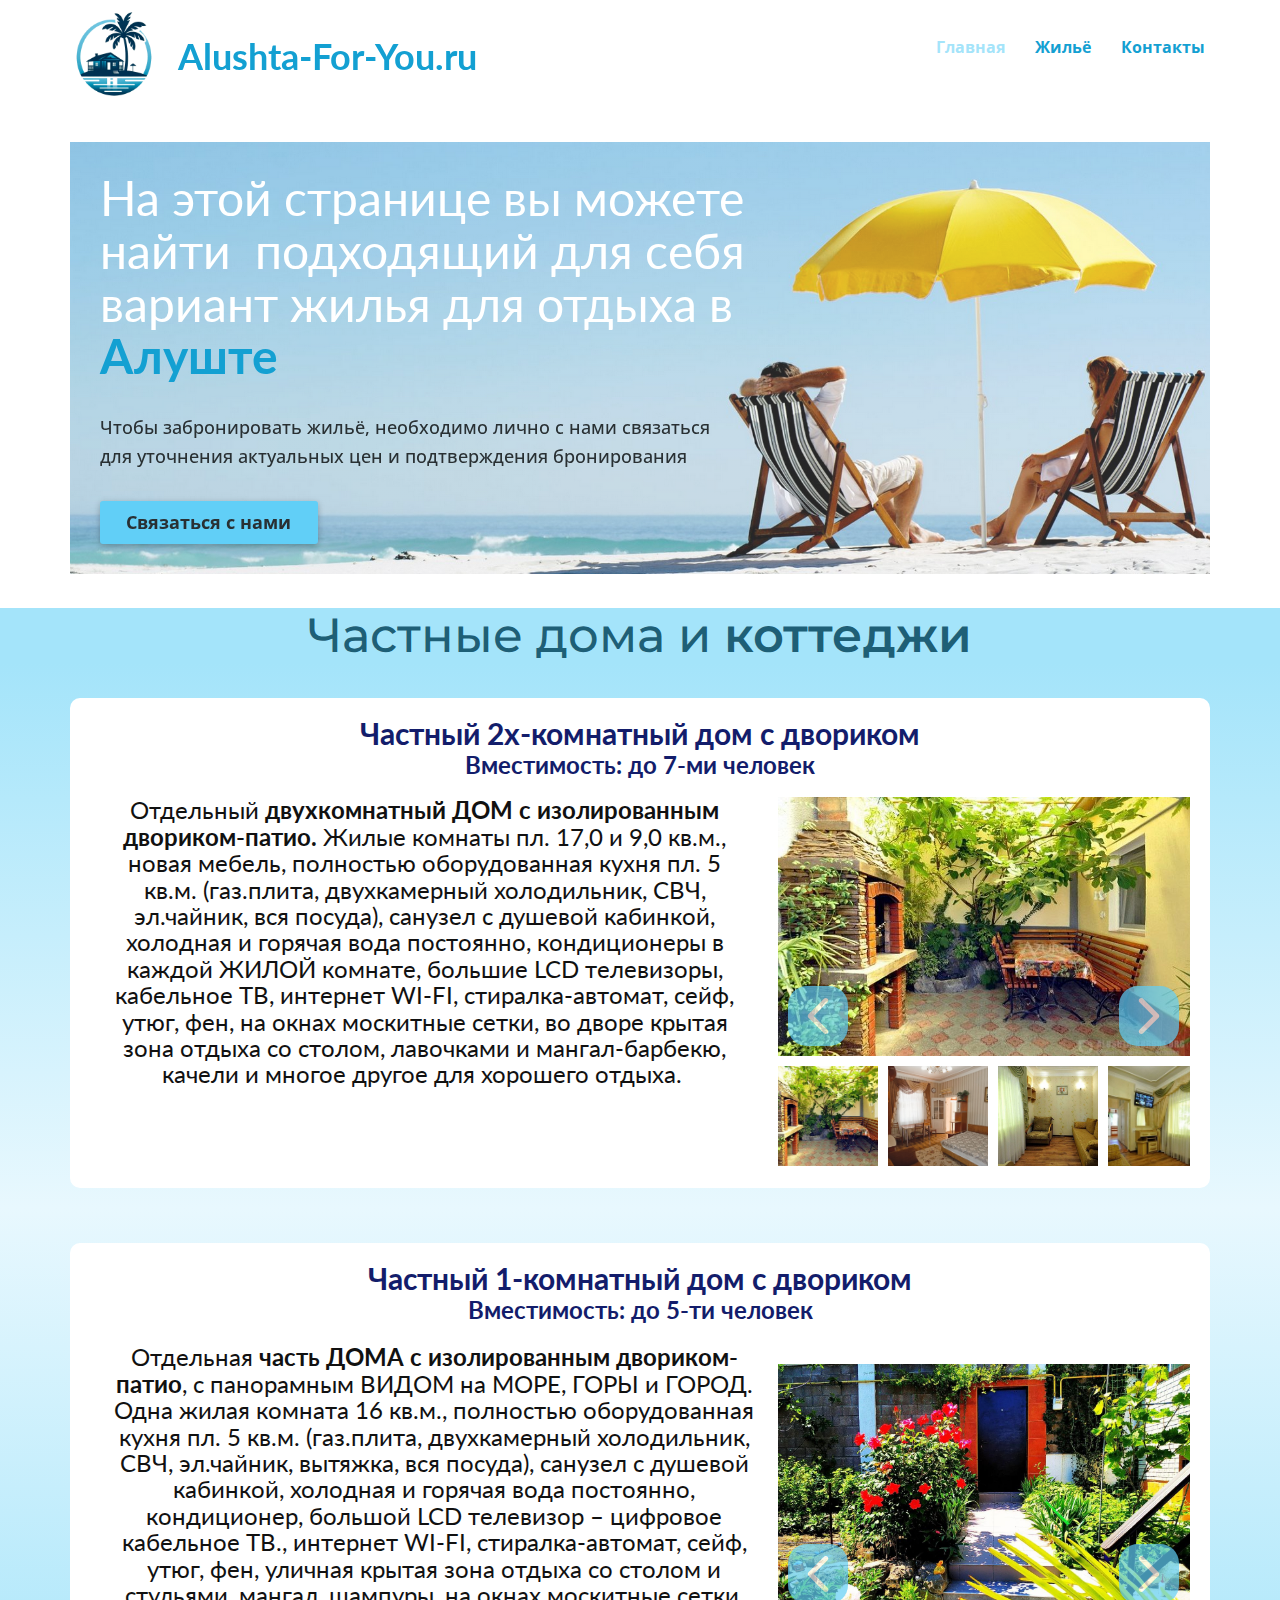
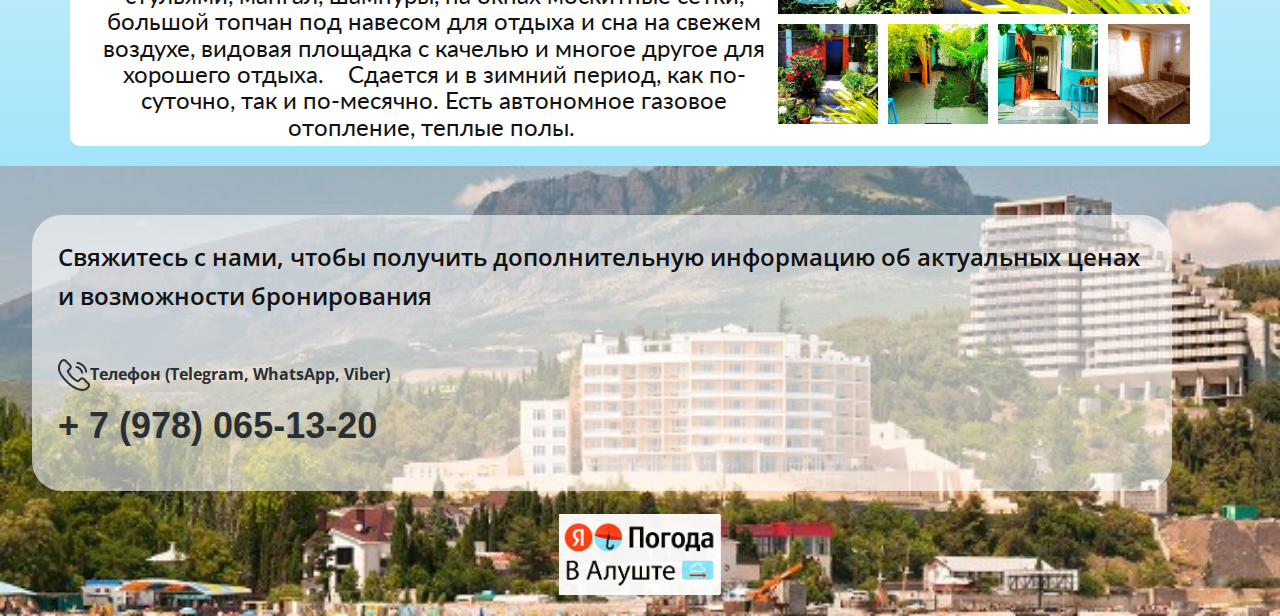
<file: AlushtaForYou/Жильё.html>
<!DOCTYPE html>
<html style="font-size: 16px;" lang="ru"><head>
    <meta name="viewport" content="width=device-width, initial-scale=1.0">
    <meta charset="utf-8">
    <meta name="keywords" content="На этой странице вы можете найти для себя подходящий вариант жилья для отдыха в Алуште">
    <meta name="description" content="">
    <title>Жильё</title>
    <link rel="stylesheet" href="nicepage.css" media="screen">
<link rel="stylesheet" href="Жильё.css" media="screen">
    <script class="u-script" type="text/javascript" src="jquery.js" defer=""></script>
    <script class="u-script" type="text/javascript" src="nicepage.js" defer=""></script>
    <meta name="generator" content="Nicepage 6.11.6, nicepage.com">
    <link id="u-theme-google-font" rel="stylesheet" href="https://fonts.googleapis.com/css?family=Lato:100,100i,300,300i,400,400i,700,700i,900,900i|Open+Sans:300,300i,400,400i,500,500i,600,600i,700,700i,800,800i">
    <link id="u-page-google-font" rel="stylesheet" href="https://fonts.googleapis.com/css?family=Montserrat:100,100i,200,200i,300,300i,400,400i,500,500i,600,600i,700,700i,800,800i,900,900i">
    
    
    
    
    
    
    
    <script type="application/ld+json">{
		"@context": "http://schema.org",
		"@type": "Organization",
		"name": "",
		"logo": "images/-2.png"
}</script>
    <meta name="theme-color" content="#f05510">
    <meta property="og:title" content="Жильё">
    <meta property="og:type" content="website">
  <meta data-intl-tel-input-cdn-path="intlTelInput/"></head>
  <body data-path-to-root="./" data-include-products="false" class="u-body u-xl-mode" data-lang="ru"><header class="u-clearfix u-header u-header" id="sec-2b6b"><div class="u-clearfix u-sheet u-valign-middle-lg u-sheet-1">
        <a href="#" class="u-image u-logo u-image-1" data-image-width="1024" data-image-height="1024">
          <img src="images/-2.png" class="u-logo-image u-logo-image-1">
        </a>
        <h3 class="u-headline u-text u-text-palette-4-light-1 u-text-1" data-animation-name="customAnimationIn" data-animation-duration="1000" data-animation-delay="0">
          <a class="u-active-none u-border-none u-btn u-button-link u-button-style u-hover-none u-none u-text-active-palette-4-light-2 u-text-hover-palette-4-dark-1 u-text-palette-4-base u-btn-1" data-href="Алушта.html"> Alushta-For-You<span class="u-text-palette-4-base">.ru</span>
          </a>
        </h3>
        <nav class="u-menu u-menu-one-level u-menu-open-right u-offcanvas u-menu-1" data-responsive-from="MD">
          <div class="menu-collapse" style="font-size: 1rem; letter-spacing: 0px; font-weight: 700;">
            <a class="u-button-style u-custom-active-color u-custom-border u-custom-border-color u-custom-borders u-custom-color u-custom-left-right-menu-spacing u-custom-padding-bottom u-custom-text-active-color u-custom-text-color u-custom-text-hover-color u-custom-top-bottom-menu-spacing u-nav-link u-text-active-palette-1-base u-text-hover-palette-2-base u-text-palette-4-dark-1" href="#" style="padding: 6px 14px; font-size: calc(1em + 12px);">
              <svg class="u-svg-link" viewBox="0 0 24 24"><use xlink:href="#menu-hamburger"></use></svg>
              <svg class="u-svg-content" version="1.1" id="menu-hamburger" viewBox="0 0 16 16" x="0px" y="0px" xmlns:xlink="http://www.w3.org/1999/xlink" xmlns="http://www.w3.org/2000/svg"><g><rect y="1" width="16" height="2"></rect><rect y="7" width="16" height="2"></rect><rect y="13" width="16" height="2"></rect>
</g></svg>
            </a>
          </div>
          <div class="u-custom-menu u-nav-container">
            <ul class="u-nav u-spacing-20 u-unstyled u-nav-1"><li class="u-nav-item"><a class="u-border-active-palette-4-light-1 u-border-hover-palette-4-light-3 u-border-no-bottom u-border-no-left u-border-no-right u-border-no-top u-button-style u-nav-link u-text-active-palette-4-base u-text-hover-palette-4-dark-2 u-text-palette-4-light-2" href="Главная.html" style="padding: 0px 5px;">Главная</a>
</li><li class="u-nav-item"><a class="u-border-active-palette-4-light-1 u-border-hover-palette-4-light-3 u-border-no-bottom u-border-no-left u-border-no-right u-border-no-top u-button-style u-nav-link u-text-active-palette-4-base u-text-hover-palette-4-dark-2 u-text-palette-4-light-2" href="Жильё.html" style="padding: 0px 5px;">Жильё</a>
</li><li class="u-nav-item"><a class="u-border-active-palette-4-light-1 u-border-hover-palette-4-light-3 u-border-no-bottom u-border-no-left u-border-no-right u-border-no-top u-button-style u-nav-link u-text-active-palette-4-base u-text-hover-palette-4-dark-2 u-text-palette-4-light-2" href="Жильё.html#sec-c2d8" style="padding: 0px 5px;">Контакты</a>
</li></ul>
          </div>
          <div class="u-custom-menu u-nav-container-collapse">
            <div class="u-container-style u-expanded-width-xs u-inner-container-layout u-palette-4-light-3 u-sidenav u-sidenav-1" data-offcanvas-width="440">
              <div class="u-inner-container-layout u-sidenav-overflow" style="padding: 0px 0px 470px;">
                <div class="u-menu-close"></div>
                <ul class="u-align-center u-nav u-popupmenu-items u-spacing-0 u-text-active-palette-4-dark-1 u-text-hover-palette-4-light-1 u-text-palette-4-dark-3 u-unstyled u-nav-2"><li class="u-nav-item"><a class="u-button-style u-nav-link" href="Главная.html" style="padding-top: 14px; padding-bottom: 14px;">Главная</a>
</li><li class="u-nav-item"><a class="u-button-style u-nav-link" href="Жильё.html" style="padding-top: 14px; padding-bottom: 14px;">Жильё</a>
</li><li class="u-nav-item"><a class="u-button-style u-nav-link" href="Жильё.html#sec-c2d8" style="padding-top: 14px; padding-bottom: 14px;">Контакты</a>
</li></ul>
              </div>
            </div>
            <div class="u-menu-overlay u-opacity u-opacity-30 u-palette-4-light-2"></div>
          </div>
        </nav>
      </div></header>
    <section class="u-clearfix u-section-1" id="carousel_69d1">
      <div class="u-clearfix u-sheet u-valign-middle-lg u-valign-middle-md u-valign-middle-xl u-valign-middle-xs u-sheet-1">
        <div class="custom-expanded u-container-style u-expanded-width-lg u-expanded-width-md u-expanded-width-sm u-expanded-width-xl u-group u-image u-image-round u-radius u-shading u-shape-round u-image-1" data-animation-name="customAnimationIn" data-animation-duration="2000" data-image-width="1926" data-image-height="1200">
          <div class="u-container-layout u-container-layout-1">
            <h1 class="u-text u-text-1">На этой странице вы можете найти&nbsp; подходящий&nbsp;для себя вариант жилья для отдыха в <span class="u-text-palette-4-dark-1" style="font-weight: 700;">Алуште</span>
            </h1>
            <p class="u-text u-text-palette-4-dark-3 u-text-2">Чтобы забронировать жильё, необходимо лично с нами связаться для уточнения актуальных цен и подтверждения бронирования</p>
            <a href="Жильё.html#carousel-69ce" class="u-active-palette-4-dark-1 u-border-none u-btn u-btn-round u-button-style u-hover-palette-4-light-2 u-palette-4-light-1 u-radius u-text-palette-4-dark-3 u-btn-1">Связаться с нами </a>
          </div>
        </div>
      </div>
    </section>
    <section class="u-align-center u-clearfix u-palette-4-light-2 u-section-2" id="carousel_9306">
      <div class="u-clearfix u-sheet u-valign-middle-xs u-sheet-1">
        <h1 class="u-align-center u-custom-font u-font-montserrat u-text u-text-custom-color-6 u-text-1">Частные дома и <span style="font-weight: 600;">коттеджи</span>
        </h1>
      </div>
    </section>
    <section class="u-clearfix u-gradient u-section-3" id="carousel_1e86">
      <div class="u-clearfix u-sheet u-valign-middle-md u-sheet-1">
        <div class="u-container-style u-expanded-width-lg u-expanded-width-sm u-expanded-width-xl u-expanded-width-xs u-group u-radius u-shape-round u-white u-group-1">
          <div class="u-container-layout u-container-layout-1">
            <h3 class="u-align-center u-text u-text-custom-color-7 u-text-1">Частный 2х-комнатный дом с двориком</h3>
            <h3 class="u-align-center u-text u-text-custom-color-7 u-text-2">Вместимость: до 7-ми человек</h3>
            <h1 class="u-align-center u-text u-text-3"> Отдельный&nbsp;<b>двухкомнатный ДОМ с изолированным двориком-патио.</b>&nbsp;Жилые комнаты пл. 17,0 и 9,0 кв.м., новая мебель, полностью оборудованная кухня пл. 5 кв.м. (газ.плита, двухкамерный холодильник, СВЧ, эл.чайник, вся посуда), санузел с душевой кабинкой, холодная и горячая вода постоянно, кондиционеры в каждой ЖИЛОЙ комнате, большие&nbsp;LCD&nbsp;телевизоры, кабельное ТВ, интернет WI-FI, стиралка-автомат, сейф, утюг, фен, на окнах москитные сетки, во дворе крытая зона отдыха со столом, лавочками и мангал-барбекю, качели и многое другое для хорошего отдыха.&nbsp;
            </h1>
          </div>
        </div>
        <div class="u-carousel u-expanded-width-xs u-gallery u-layout-thumbnails u-lightbox u-no-transition u-show-text-always u-gallery-1" data-interval="5000" data-u-ride="carousel" id="carousel-71c6">
          <div class="u-carousel-inner u-gallery-inner" role="listbox">
            <div class="u-active u-carousel-item u-gallery-item u-carousel-item-1" data-image-width="762" data-image-height="494">
              <div class="u-back-slide">
                <img class="u-back-image u-expanded" src="images/image23.png">
              </div>
              <div class="u-over-slide u-over-slide-1"></div>
              <style data-mode="XL" data-visited="true"></style>
              <style data-mode="LG" data-visited="true"></style>
              <style data-mode="MD" data-visited="true"></style>
              <style data-mode="SM" data-visited="true"></style>
              <style data-mode="XS" data-visited="true"></style>
            </div>
            <div class="u-carousel-item u-gallery-item u-carousel-item-2" data-image-width="1080" data-image-height="611">
              <div class="u-back-slide" data-image-width="1280" data-image-height="962">
                <img class="u-back-image u-expanded" src="images/image25.png">
              </div>
              <div class="u-over-slide u-over-slide-2"></div>
              <style data-mode="XL" data-visited="true"></style>
              <style data-mode="LG" data-visited="true"></style>
              <style data-mode="MD" data-visited="true"></style>
              <style data-mode="SM" data-visited="true"></style>
              <style data-mode="XS" data-visited="true"></style>
            </div>
            <div class="u-carousel-item u-gallery-item u-carousel-item-3" data-image-width="1080" data-image-height="711">
              <div class="u-back-slide">
                <img class="u-back-image u-expanded" src="images/image19.png">
              </div>
              <div class="u-over-slide u-over-slide-3"></div>
              <style data-mode="XL" data-visited="true"></style>
              <style data-mode="LG" data-visited="true"></style>
              <style data-mode="MD" data-visited="true"></style>
              <style data-mode="SM" data-visited="true"></style>
              <style data-mode="XS" data-visited="true"></style>
            </div>
            <div class="u-carousel-item u-gallery-item u-carousel-item-4" data-image-width="745" data-image-height="456">
              <div class="u-back-slide">
                <img class="u-back-image u-expanded" src="images/image17.png">
              </div>
              <div class="u-over-slide u-over-slide-4"></div>
              <style data-mode="XL" data-visited="true"></style>
              <style data-mode="LG" data-visited="true"></style>
              <style data-mode="MD" data-visited="true"></style>
              <style data-mode="SM" data-visited="true"></style>
              <style data-mode="XS" data-visited="true"></style>
            </div>
            <div class="u-carousel-item u-gallery-item u-carousel-item-5" data-image-width="1080" data-image-height="716">
              <div class="u-back-slide">
                <img class="u-back-image u-expanded" src="images/image22.png">
              </div>
              <div class="u-over-slide u-over-slide-5"></div>
              <style data-mode="XL" data-visited="true"></style>
              <style data-mode="LG" data-visited="true"></style>
              <style data-mode="MD" data-visited="true"></style>
              <style data-mode="SM" data-visited="true"></style>
              <style data-mode="XS" data-visited="true"></style>
            </div>
            <div class="u-carousel-item u-gallery-item u-carousel-item-6" data-image-width="1080" data-image-height="826">
              <div class="u-back-slide">
                <img class="u-back-image u-expanded" src="images/image21.png">
              </div>
              <div class="u-over-slide u-over-slide-6"></div>
              <style data-mode="XL" data-visited="true"></style>
              <style data-mode="LG" data-visited="true"></style>
              <style data-mode="MD" data-visited="true"></style>
              <style data-mode="SM" data-visited="true"></style>
              <style data-mode="XS" data-visited="true"></style>
            </div>
            <div class="u-carousel-item u-gallery-item u-carousel-item-7" data-image-width="1280" data-image-height="959">
              <div class="u-back-slide">
                <img class="u-back-image u-expanded" src="images/image24.png">
              </div>
              <div class="u-over-slide u-over-slide-7"></div>
              <style data-mode="XL" data-visited="true"></style>
              <style data-mode="LG" data-visited="true"></style>
              <style data-mode="MD" data-visited="true"></style>
              <style data-mode="SM" data-visited="true"></style>
              <style data-mode="XS" data-visited="true"></style>
            </div>
          </div>
          <a class="u-carousel-control u-carousel-control-prev u-hover-palette-4-base u-icon-rounded u-opacity u-opacity-70 u-palette-4-light-1 u-radius u-spacing-10 u-text-white u-carousel-control-1" href="#carousel-71c6" role="button" data-u-slide="prev">
            <span aria-hidden="true">
              <svg viewBox="0 0 451.847 451.847"><path d="M97.141,225.92c0-8.095,3.091-16.192,9.259-22.366L300.689,9.27c12.359-12.359,32.397-12.359,44.751,0
c12.354,12.354,12.354,32.388,0,44.748L173.525,225.92l171.903,171.909c12.354,12.354,12.354,32.391,0,44.744
c-12.354,12.365-32.386,12.365-44.745,0l-194.29-194.281C100.226,242.115,97.141,234.018,97.141,225.92z"></path></svg>
            </span>
            <span class="sr-only">
              <svg viewBox="0 0 451.847 451.847"><path d="M97.141,225.92c0-8.095,3.091-16.192,9.259-22.366L300.689,9.27c12.359-12.359,32.397-12.359,44.751,0
c12.354,12.354,12.354,32.388,0,44.748L173.525,225.92l171.903,171.909c12.354,12.354,12.354,32.391,0,44.744
c-12.354,12.365-32.386,12.365-44.745,0l-194.29-194.281C100.226,242.115,97.141,234.018,97.141,225.92z"></path></svg>
            </span>
          </a>
          <a class="u-carousel-control u-carousel-control-next u-hover-palette-4-base u-icon-rounded u-opacity u-opacity-70 u-palette-4-light-1 u-radius u-spacing-10 u-text-white u-carousel-control-2" href="#carousel-71c6" role="button" data-u-slide="next">
            <span aria-hidden="true">
              <svg viewBox="0 0 451.846 451.847"><path d="M345.441,248.292L151.154,442.573c-12.359,12.365-32.397,12.365-44.75,0c-12.354-12.354-12.354-32.391,0-44.744
L278.318,225.92L106.409,54.017c-12.354-12.359-12.354-32.394,0-44.748c12.354-12.359,32.391-12.359,44.75,0l194.287,194.284
c6.177,6.18,9.262,14.271,9.262,22.366C354.708,234.018,351.617,242.115,345.441,248.292z"></path></svg>
            </span>
            <span class="sr-only">
              <svg viewBox="0 0 451.846 451.847"><path d="M345.441,248.292L151.154,442.573c-12.359,12.365-32.397,12.365-44.75,0c-12.354-12.354-12.354-32.391,0-44.744
L278.318,225.92L106.409,54.017c-12.354-12.359-12.354-32.394,0-44.748c12.354-12.359,32.391-12.359,44.75,0l194.287,194.284
c6.177,6.18,9.262,14.271,9.262,22.366C354.708,234.018,351.617,242.115,345.441,248.292z"></path></svg>
            </span>
          </a>
          <ol class="u-carousel-thumbnails u-spacing-10 u-carousel-thumbnails-1">
            <li class="u-active u-carousel-thumbnail u-carousel-thumbnail-1" data-u-target="#carousel-71c6" data-u-slide-to="0">
              <img class="u-carousel-thumbnail-image u-image" src="images/image23.png">
            </li>
            <li class="u-carousel-thumbnail u-carousel-thumbnail-2" data-u-target="#carousel-71c6" data-u-slide-to="1">
              <img class="u-carousel-thumbnail-image u-image" src="images/image25.png">
            </li>
            <li class="u-carousel-thumbnail u-carousel-thumbnail-3" data-u-target="#carousel-71c6" data-u-slide-to="2">
              <img class="u-carousel-thumbnail-image u-image" src="images/image19.png">
            </li>
            <li class="u-carousel-thumbnail u-carousel-thumbnail-4" data-u-target="#carousel-71c6" data-u-slide-to="3">
              <img class="u-carousel-thumbnail-image u-image" src="images/image17.png">
            </li>
            <li class="u-carousel-thumbnail u-carousel-thumbnail-5" data-u-target="#carousel-71c6" data-u-slide-to="4">
              <img class="u-carousel-thumbnail-image u-image" src="images/image22.png">
            </li>
            <li class="u-carousel-thumbnail u-carousel-thumbnail-6" data-u-target="#carousel-71c6" data-u-slide-to="5">
              <img class="u-carousel-thumbnail-image u-image" src="images/image21.png">
            </li>
            <li class="u-carousel-thumbnail u-carousel-thumbnail-7" data-u-target="#carousel-71c6" data-u-slide-to="6">
              <img class="u-carousel-thumbnail-image u-image" src="images/image24.png">
            </li>
          </ol>
        </div>
      </div>
    </section>
    <section class="u-clearfix u-gradient u-section-4" id="carousel_e644">
      <div class="u-clearfix u-sheet u-valign-middle-md u-sheet-1">
        <div class="u-container-style u-expanded-width-lg u-expanded-width-sm u-expanded-width-xl u-expanded-width-xs u-group u-radius u-shape-round u-white u-group-1">
          <div class="u-container-layout u-container-layout-1">
            <h3 class="u-align-center u-text u-text-custom-color-7 u-text-1">Частный 1-комнатный дом с двориком</h3>
            <h3 class="u-align-center u-text u-text-custom-color-7 u-text-2">Вместимость: до 5-ти человек</h3>
            <h1 class="u-align-center u-text u-text-3"> Отдельная <span style="font-weight: 700;">часть ДОМА&nbsp;с изолированным двориком-патио</span>,&nbsp;с панорамным ВИДОМ на МОРЕ, ГОРЫ и ГОРОД. Одна жилая комната 16 кв.м., полностью оборудованная кухня пл. 5 кв.м. (газ.плита, двухкамерный холодильник, СВЧ, эл.чайник, вытяжка, вся посуда), санузел с душевой кабинкой, холодная и горячая вода постоянно, кондиционер, большой&nbsp;LCD&nbsp;телевизор – цифровое кабельное ТВ., интернет WI-FI, стиралка-автомат, сейф, утюг, фен, уличная крытая зона отдыха со столом и стульями, мангал, шампуры, на окнах москитные сетки, большой топчан под навесом для отдыха и сна на свежем воздухе, видовая площадка с качелью и многое другое для хорошего отдыха.&nbsp;&nbsp;&nbsp; Сдается и в зимний период, как по-суточно, так и по-месячно. Есть автономное газовое отопление, теплые полы.&nbsp;
            </h1>
          </div>
        </div>
        <div class="u-carousel u-expanded-width-xs u-gallery u-layout-thumbnails u-lightbox u-no-transition u-show-text-always u-gallery-1" data-interval="5000" data-u-ride="carousel" id="carousel-74b8">
          <div class="u-carousel-inner u-gallery-inner" role="listbox">
            <div class="u-active u-carousel-item u-gallery-item u-carousel-item-1" data-image-width="1280" data-image-height="924">
              <div class="u-back-slide">
                <img class="u-back-image u-expanded" src="images/image29.png">
              </div>
              <div class="u-over-slide u-over-slide-1"></div>
              <style data-mode="XL" data-visited="true"></style>
              <style data-mode="LG" data-visited="true"></style>
              <style data-mode="MD" data-visited="true"></style>
              <style data-mode="SM" data-visited="true"></style>
              <style data-mode="XS" data-visited="true"></style>
            </div>
            <div class="u-carousel-item u-gallery-item u-carousel-item-2" data-image-width="1080" data-image-height="747">
              <div class="u-back-slide">
                <img class="u-back-image u-expanded" src="images/image28.png">
              </div>
              <div class="u-over-slide u-over-slide-2"></div>
              <style data-mode="XL" data-visited="true"></style>
              <style data-mode="LG" data-visited="true"></style>
              <style data-mode="MD" data-visited="true"></style>
              <style data-mode="SM" data-visited="true"></style>
              <style data-mode="XS" data-visited="true"></style>
            </div>
            <div class="u-carousel-item u-gallery-item u-carousel-item-3" data-image-width="1280" data-image-height="720">
              <div class="u-back-slide">
                <img class="u-back-image u-expanded" src="images/image27.png">
              </div>
              <div class="u-over-slide u-over-slide-3"></div>
              <style data-mode="XL" data-visited="true"></style>
              <style data-mode="LG" data-visited="true"></style>
              <style data-mode="MD" data-visited="true"></style>
              <style data-mode="SM" data-visited="true"></style>
              <style data-mode="XS" data-visited="true"></style>
            </div>
            <div class="u-carousel-item u-gallery-item u-carousel-item-4" data-image-width="1280" data-image-height="961">
              <div class="u-back-slide">
                <img class="u-back-image u-expanded" src="images/image30.png">
              </div>
              <div class="u-over-slide u-over-slide-4"></div>
              <style data-mode="XL" data-visited="true"></style>
              <style data-mode="LG" data-visited="true"></style>
              <style data-mode="MD" data-visited="true"></style>
              <style data-mode="SM" data-visited="true"></style>
              <style data-mode="XS" data-visited="true"></style>
            </div>
            <div class="u-carousel-item u-gallery-item u-carousel-item-5" data-image-width="1080" data-image-height="611">
              <div class="u-back-slide">
                <img class="u-back-image u-expanded" src="images/image31.png">
              </div>
              <div class="u-over-slide u-over-slide-5"></div>
              <style data-mode="XL" data-visited="true"></style>
              <style data-mode="LG" data-visited="true"></style>
              <style data-mode="MD" data-visited="true"></style>
              <style data-mode="SM" data-visited="true"></style>
              <style data-mode="XS" data-visited="true"></style>
            </div>
            <div class="u-carousel-item u-gallery-item u-carousel-item-6" data-image-width="1280" data-image-height="960">
              <div class="u-back-slide">
                <img class="u-back-image u-expanded" src="images/image32.png">
              </div>
              <div class="u-over-slide u-over-slide-6"></div>
              <style data-mode="XL" data-visited="true"></style>
              <style data-mode="LG" data-visited="true"></style>
              <style data-mode="MD" data-visited="true"></style>
              <style data-mode="SM" data-visited="true"></style>
              <style data-mode="XS" data-visited="true"></style>
            </div>
            <div class="u-carousel-item u-gallery-item u-carousel-item-7" data-image-width="1280" data-image-height="721">
              <div class="u-back-slide">
                <img class="u-back-image u-expanded" src="images/image33.png">
              </div>
              <div class="u-over-slide u-over-slide-7"></div>
              <style data-mode="XL" data-visited="true"></style>
              <style data-mode="LG" data-visited="true"></style>
              <style data-mode="MD" data-visited="true"></style>
              <style data-mode="SM" data-visited="true"></style>
              <style data-mode="XS" data-visited="true"></style>
            </div>
          </div>
          <a class="u-carousel-control u-carousel-control-prev u-hover-palette-4-base u-icon-rounded u-opacity u-opacity-70 u-palette-4-light-1 u-radius u-spacing-10 u-text-white u-carousel-control-1" href="#carousel-74b8" role="button" data-u-slide="prev">
            <span aria-hidden="true">
              <svg viewBox="0 0 451.847 451.847"><path d="M97.141,225.92c0-8.095,3.091-16.192,9.259-22.366L300.689,9.27c12.359-12.359,32.397-12.359,44.751,0
c12.354,12.354,12.354,32.388,0,44.748L173.525,225.92l171.903,171.909c12.354,12.354,12.354,32.391,0,44.744
c-12.354,12.365-32.386,12.365-44.745,0l-194.29-194.281C100.226,242.115,97.141,234.018,97.141,225.92z"></path></svg>
            </span>
            <span class="sr-only">
              <svg viewBox="0 0 451.847 451.847"><path d="M97.141,225.92c0-8.095,3.091-16.192,9.259-22.366L300.689,9.27c12.359-12.359,32.397-12.359,44.751,0
c12.354,12.354,12.354,32.388,0,44.748L173.525,225.92l171.903,171.909c12.354,12.354,12.354,32.391,0,44.744
c-12.354,12.365-32.386,12.365-44.745,0l-194.29-194.281C100.226,242.115,97.141,234.018,97.141,225.92z"></path></svg>
            </span>
          </a>
          <a class="u-carousel-control u-carousel-control-next u-hover-palette-4-base u-icon-rounded u-opacity u-opacity-70 u-palette-4-light-1 u-radius u-spacing-10 u-text-white u-carousel-control-2" href="#carousel-74b8" role="button" data-u-slide="next">
            <span aria-hidden="true">
              <svg viewBox="0 0 451.846 451.847"><path d="M345.441,248.292L151.154,442.573c-12.359,12.365-32.397,12.365-44.75,0c-12.354-12.354-12.354-32.391,0-44.744
L278.318,225.92L106.409,54.017c-12.354-12.359-12.354-32.394,0-44.748c12.354-12.359,32.391-12.359,44.75,0l194.287,194.284
c6.177,6.18,9.262,14.271,9.262,22.366C354.708,234.018,351.617,242.115,345.441,248.292z"></path></svg>
            </span>
            <span class="sr-only">
              <svg viewBox="0 0 451.846 451.847"><path d="M345.441,248.292L151.154,442.573c-12.359,12.365-32.397,12.365-44.75,0c-12.354-12.354-12.354-32.391,0-44.744
L278.318,225.92L106.409,54.017c-12.354-12.359-12.354-32.394,0-44.748c12.354-12.359,32.391-12.359,44.75,0l194.287,194.284
c6.177,6.18,9.262,14.271,9.262,22.366C354.708,234.018,351.617,242.115,345.441,248.292z"></path></svg>
            </span>
          </a>
          <ol class="u-carousel-thumbnails u-spacing-10 u-carousel-thumbnails-1">
            <li class="u-active u-carousel-thumbnail u-carousel-thumbnail-1" data-u-target="#carousel-74b8" data-u-slide-to="0">
              <img class="u-carousel-thumbnail-image u-image" src="images/image29.png">
            </li>
            <li class="u-carousel-thumbnail u-carousel-thumbnail-2" data-u-target="#carousel-74b8" data-u-slide-to="1">
              <img class="u-carousel-thumbnail-image u-image" src="images/image28.png">
            </li>
            <li class="u-carousel-thumbnail u-carousel-thumbnail-3" data-u-target="#carousel-74b8" data-u-slide-to="2">
              <img class="u-carousel-thumbnail-image u-image" src="images/image27.png">
            </li>
            <li class="u-carousel-thumbnail u-carousel-thumbnail-4" data-u-target="#carousel-74b8" data-u-slide-to="3">
              <img class="u-carousel-thumbnail-image u-image" src="images/image30.png">
            </li>
            <li class="u-carousel-thumbnail u-carousel-thumbnail-5" data-u-target="#carousel-74b8" data-u-slide-to="4">
              <img class="u-carousel-thumbnail-image u-image" src="images/image31.png">
            </li>
            <li class="u-carousel-thumbnail u-carousel-thumbnail-6" data-u-target="#carousel-74b8" data-u-slide-to="5">
              <img class="u-carousel-thumbnail-image u-image" src="images/image32.png">
            </li>
            <li class="u-carousel-thumbnail u-carousel-thumbnail-7" data-u-target="#carousel-74b8" data-u-slide-to="6">
              <img class="u-carousel-thumbnail-image u-image" src="images/image33.png">
            </li>
          </ol>
        </div>
      </div>
    </section>
    <section class="u-align-center u-clearfix u-image u-section-5" id="sec-9bf9" data-image-width="600" data-image-height="419">
      <div class="u-clearfix u-sheet u-sheet-1">
        <div class="custom-expanded u-container-style u-expanded-width-lg u-expanded-width-md u-expanded-width-sm u-expanded-width-xl u-group u-opacity u-opacity-60 u-radius u-shape-round u-white u-group-1">
          <div class="u-container-layout u-container-layout-1">
            <p class="u-text u-text-1"> Свяжитесь с нами, чтобы получить дополнительную информацию об актуальных ценах и возможности бронирования</p>
            <div class="data-layout-selected u-clearfix u-layout-wrap u-layout-wrap-1">
              <div class="u-layout">
                <div class="u-layout-row">
                  <div class="u-container-style u-layout-cell u-size-60 u-layout-cell-1">
                    <div class="u-container-layout u-valign-bottom-lg u-valign-bottom-md u-valign-bottom-sm u-valign-bottom-xl u-container-layout-2"><span class="u-file-icon u-icon u-text-palette-4-dark-3 u-icon-1"><img src="images/73552-74c29408.png" alt=""></span>
                      <p class="u-text u-text-default-lg u-text-default-md u-text-default-sm u-text-default-xl u-text-palette-4-dark-3 u-text-2">Телефон (Telegram, WhatsApp, Viber)</p>
                      <h4 class="u-custom-font u-font-arial u-text u-text-palette-4-dark-3 u-text-3">+ 7 (978) 065-13-20</h4>
                    </div>
                  </div>
                </div>
              </div>
            </div>
          </div>
        </div>
        <img class="u-image u-image-contain u-image-default u-opacity u-opacity-95 u-image-1" src="images/-1.png" alt="" data-image-width="2712" data-image-height="1352" data-href="https://yandex.ru/pogoda/alushta?lat=44.676404&amp;lon=34.41012" data-target="_blank">
      </div>
    </section>
  
</body></html>
</file>
